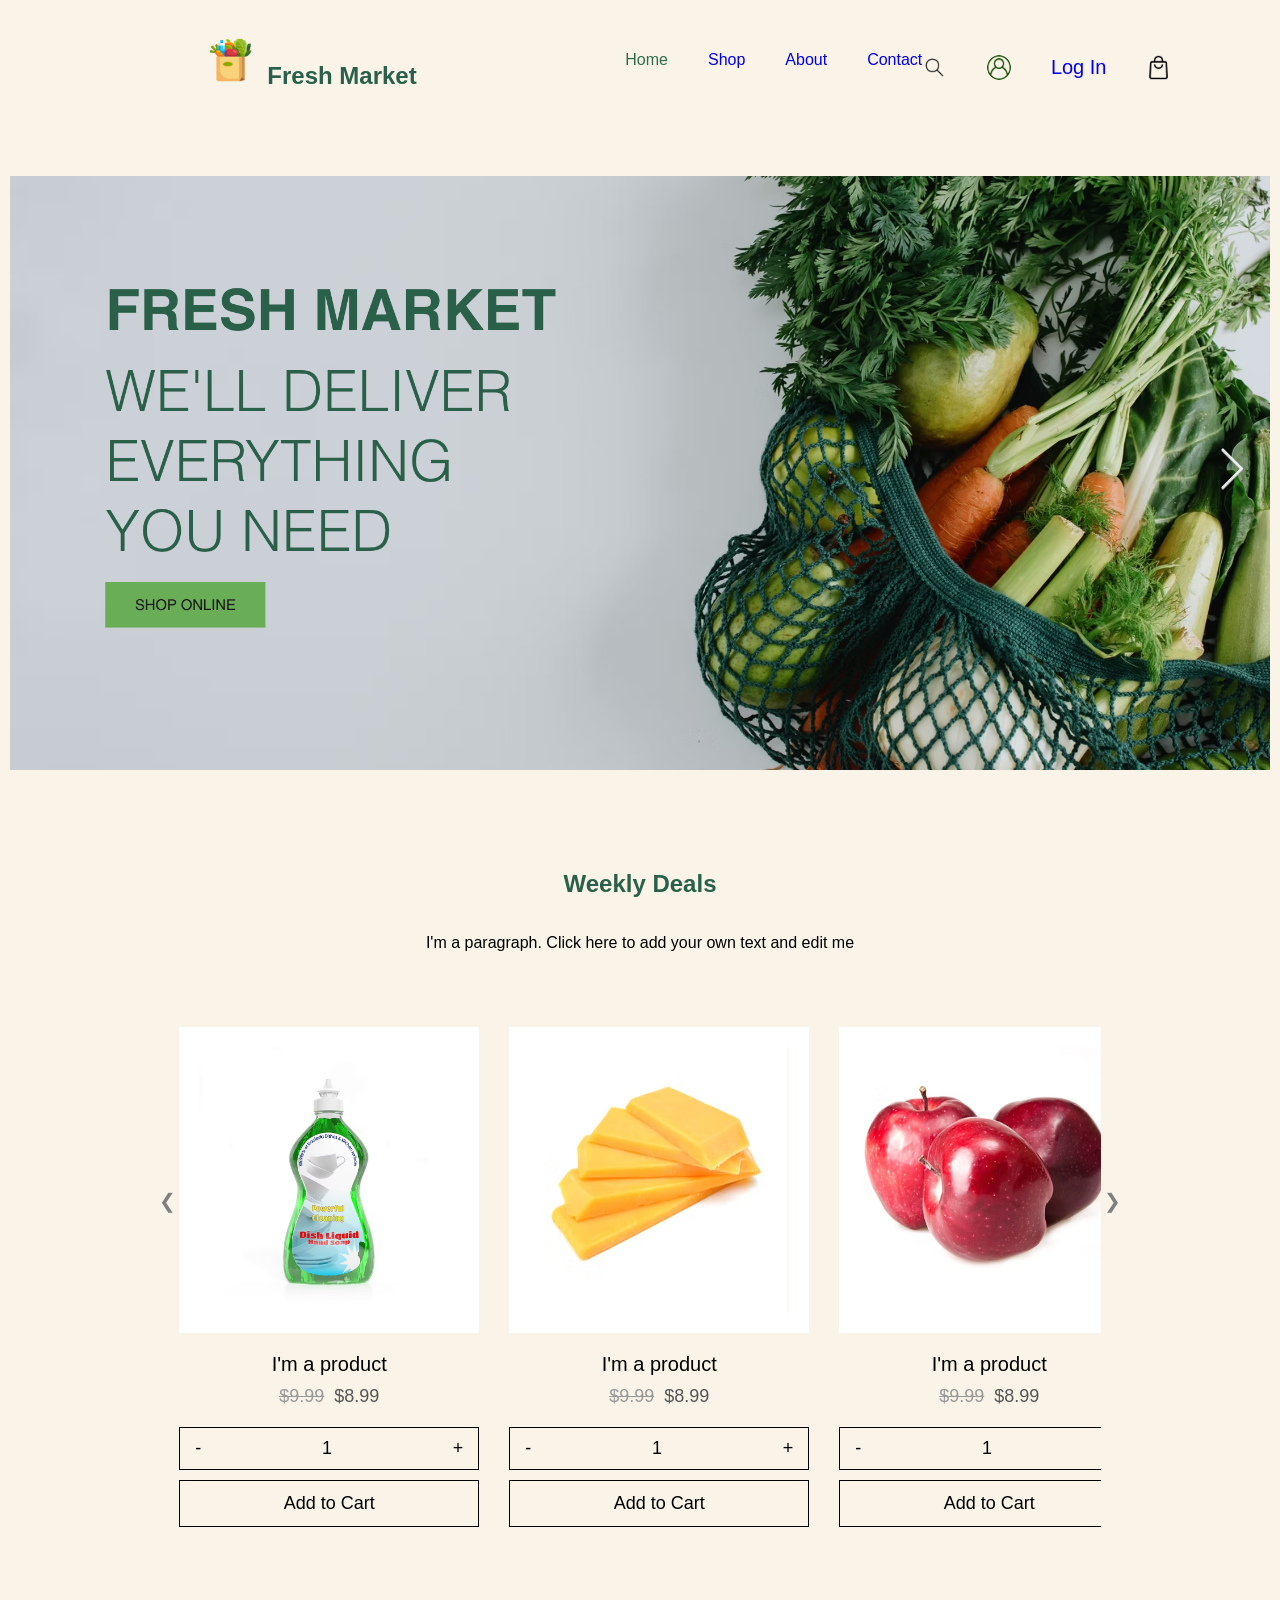
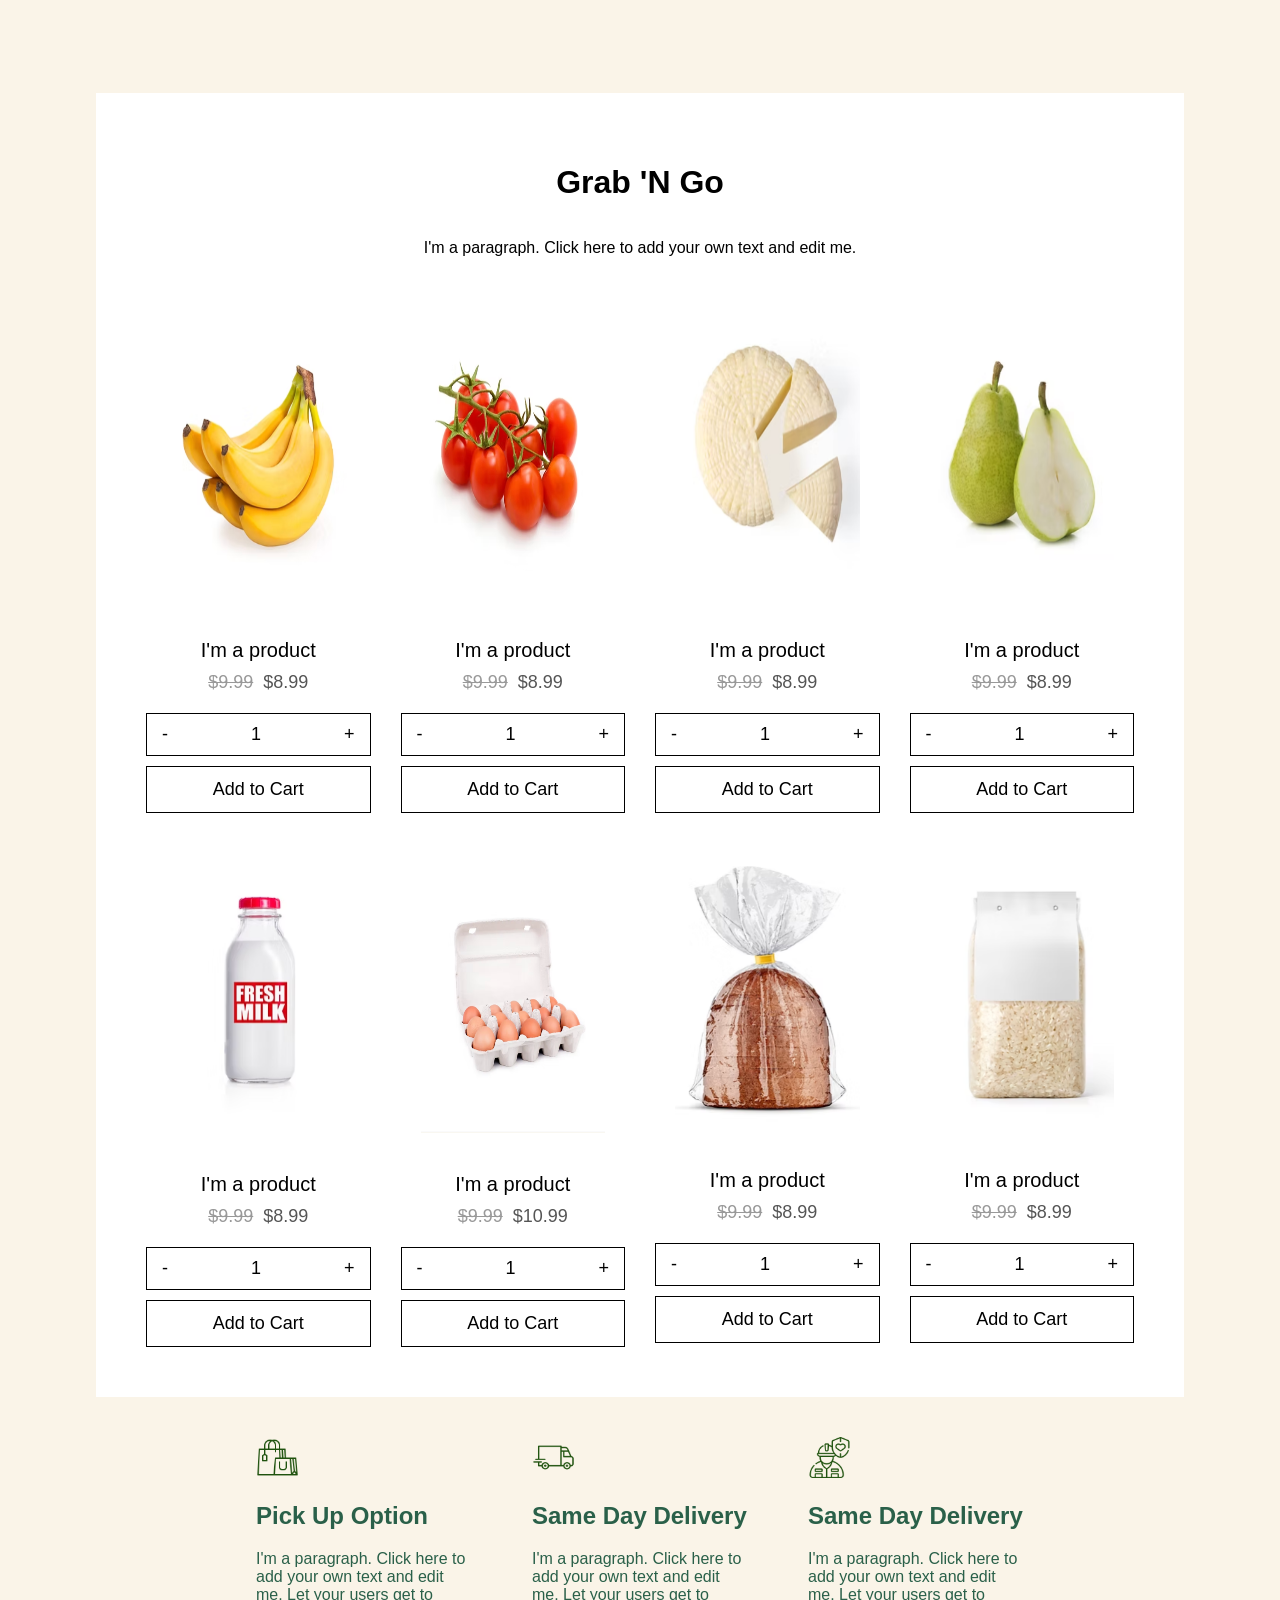
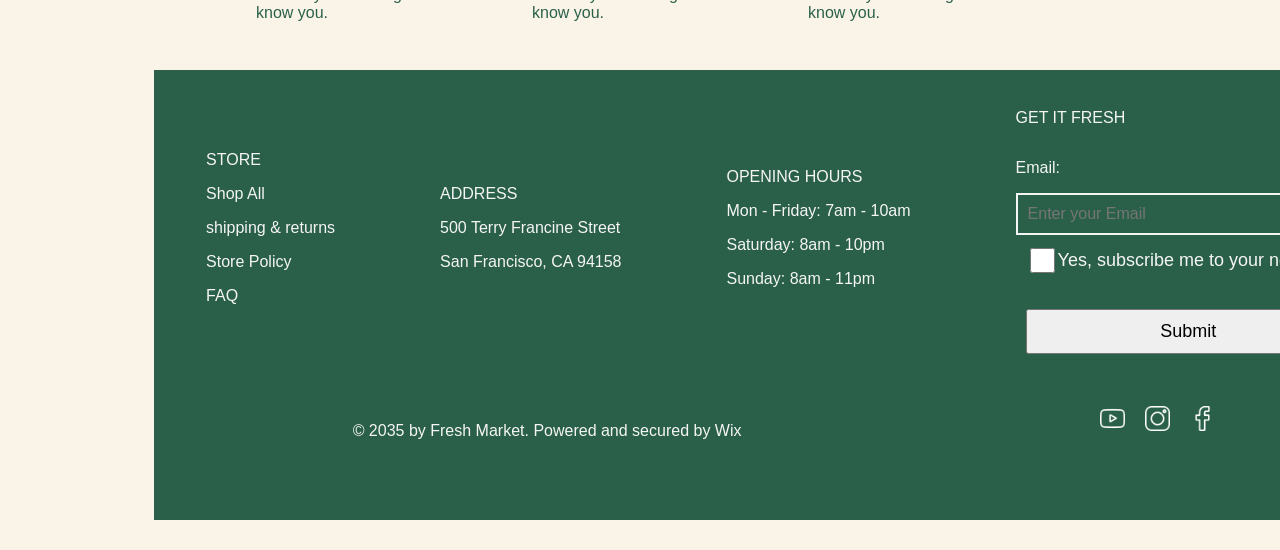
<file: index.html>
<!DOCTYPE html>
<html lang="en">

<head>
    <meta charset="UTF-8">
    <meta name="viewport" content="width=device-width, initial-scale=1.0">
    <title>Document</title>
    <link rel="stylesheet" href="style.css">


</head>


<body>

    <div id="navbar">

        <div id="navbar1">
            <img id="bag" src="./assets/shopping-bag.png" />
            <h2>Fresh Market</h2>
        </div>

        <div id="navbar2">
            <a href="../index.html" class="active" style="text-decoration: none;">Home</a>
            <a href="shop.html" style="text-decoration: none;">Shop</a>
            <a href="about.html" style="text-decoration: none;">About</a>
            <a href="contact.html" style="text-decoration: none;">Contact</a>
        </div>


        <div id="navbar3">
            <img id='search' src="./assets/search.png" />
            <img id="user" src="./assets/user-interface.png" />
            <a href="logIn.html" style="text-decoration: none;">Log In</a>
            <img id='shopping' src="./assets/bag.png" />

        </div>

    </div>


    <div id="main-content">

        <div class="carousel-container">
            <div id="banner">
                <img class="banner-image" src="./assets/Screenshot 2026-02-19 at 1.27.20 PM.png" />
                <img class="banner-image" src="./assets/Screenshot 2026-03-09 at 6.40.42 PM.png" />
                <img class="banner-image" src="./assets/Screenshot 2026-03-09 at 6.41.23 PM.png" />
            </div>
        </div>

        <div id="text">
            <h2>Weekly Deals</h2>
            <p>I'm a paragraph. Click here to add your own text and edit me</p>
        </div>
        <div class="product-carousel-wrapper">
            <button class="nav-btn prev-btn" id="prod-prev"> &#10094; </button>
            <div id="carousel-container2">
                <div id="product">
                    <img class="product-image" src="./assets/Screenshot 2026-02-19 at 3.16.21 PM.png" alt="Product" />


                    <div class="productDetails">
                        <p class="title">I'm a product</p>
                        <p class="price"><del>$9.99</del> $8.99</p>

                        <div class="quantity-box">
                            <span class="minus">-</span>
                            <span class="count">1</span>
                            <span class="plus">+</span>
                        </div>

                        <button class="add-btn">Add to Cart</button>
                    </div>
                </div>

                <div id="product">
                    <img class="product-image" src="./assets/Screenshot 2026-03-09 at 3.38.36 PM.png" alt="Product" />

                    <div class="productDetails">
                        <p class="title">I'm a product</p>
                        <p class="price"><del>$9.99</del> $8.99</p>

                        <div class="quantity-box">
                            <span class="minus">-</span>
                            <span class="count">1</span>
                            <span class="plus">+</span>
                        </div>

                        <button class="add-btn">Add to Cart</button>
                    </div>
                </div>

                <div id="product">
                    <img class="product-image" src="./assets/Screenshot 2026-03-09 at 3.38.52 PM.png" alt="Product" />

                    <div class="productDetails">
                        <p class="title">I'm a product</p>
                        <p class="price"><del>$9.99</del> $8.99</p>

                        <div class="quantity-box">
                            <span class="minus">-</span>
                            <span class="count">1</span>
                            <span class="plus">+</span>
                        </div>

                        <button class="add-btn">Add to Cart</button>
                    </div>
                </div>

                <div id="product">
                    <img class="product-image" src="./assets/Screenshot 2026-03-09 at 3.39.09 PM.png" alt="Product" />

                    <div class="productDetails">
                        <p class="title">I'm a product</p>
                        <p class="price"><del>$9.99</del> $8.99</p>

                        <div class="quantity-box">
                            <span class="minus">-</span>
                            <span class="count">1</span>
                            <span class="plus">+</span>
                        </div>

                        <button class="add-btn">Add to Cart</button>
                    </div>
                </div>

                <div id="product">
                    <img class="product-image" src="./assets/Screenshot 2026-03-09 at 3.39.09 PM.png" alt="Product" />

                    <div class="productDetails">
                        <p class="title">I'm a product</p>
                        <p class="price"><del>$9.99</del> $8.99</p>

                        <div class="quantity-box">
                            <span class="minus">-</span>
                            <span class="count">1</span>
                            <span class="plus">+</span>
                        </div>

                        <button class="add-btn">Add to Cart</button>
                    </div>
                </div>

                <div id="product">
                    <img class="product-image" src="./assets/Screenshot 2026-03-09 at 3.39.09 PM.png" alt="Product" />

                    <div class="productDetails">
                        <p class="title">I'm a product</p>
                        <p class="price"><del>$9.99</del> $8.99</p>

                        <div class="quantity-box">
                            <span class="minus">-</span>
                            <span class="count">1</span>
                            <span class="plus">+</span>
                        </div>

                        <button class="add-btn">Add to Cart</button>
                    </div>
                </div>

                <div id="product">
                    <img class="product-image" src="./assets/Screenshot 2026-03-09 at 3.39.09 PM.png" alt="Product" />

                    <div class="productDetails">
                        <p class="title">I'm a product</p>
                        <p class="price"><del>$9.99</del> $8.99</p>

                        <div class="quantity-box">
                            <span class="minus">-</span>
                            <span class="count">1</span>
                            <span class="plus">+</span>
                        </div>

                        <button class="add-btn">Add to Cart</button>
                    </div>
                </div>

                <div id="product">
                    <img class="product-image" src="./assets/Screenshot 2026-03-09 at 3.39.09 PM.png" alt="Product" />

                    <div class="productDetails">
                        <p class="title">I'm a product</p>
                        <p class="price"><del>$9.99</del> $8.99</p>

                        <div class="quantity-box">
                            <span class="minus">-</span>
                            <span class="count">1</span>
                            <span class="plus">+</span>
                        </div>

                        <button class="add-btn">Add to Cart</button>
                    </div>
                </div>

                <div id="product">
                    <img class="product-image" src="./assets/Screenshot 2026-03-09 at 3.39.09 PM.png" alt="Product" />

                    <div class="productDetails">
                        <p class="title">I'm a product</p>
                        <p class="price"><del>$9.99</del> $8.99</p>

                        <div class="quantity-box">
                            <span class="minus">-</span>
                            <span class="count">1</span>
                            <span class="plus">+</span>
                        </div>

                        <button class="add-btn">Add to Cart</button>
                    </div>
                </div>

                <div id="product">
                    <img class="product-image" src="./assets/Screenshot 2026-03-09 at 3.39.09 PM.png" alt="Product" />

                    <div class="productDetails">
                        <p class="title">I'm a product</p>
                        <p class="price"><del>$9.99</del> $8.99</p>

                        <div class="quantity-box">
                            <span class="minus">-</span>
                            <span class="count">1</span>
                            <span class="plus">+</span>
                        </div>

                        <button class="add-btn">Add to Cart</button>
                    </div>
                </div>

                <div id="product">
                    <img class="product-image" src="./assets/Screenshot 2026-03-09 at 3.39.09 PM.png" alt="Product" />

                    <div class="productDetails">
                        <p class="title">I'm a product</p>
                        <p class="price"><del>$9.99</del> $8.99</p>

                        <div class="quantity-box">
                            <span class="minus">-</span>
                            <span class="count">1</span>
                            <span class="plus">+</span>
                        </div>

                        <button class="add-btn">Add to Cart</button>
                    </div>
                </div>



            </div>
            <button class="nav-btn next-btn" id="prod-next"> &#10095; </button>
        </div>


        <div id="section">
            <hr class="section-divider">

        </div>

        <div class="shop-section">

            <div class="Grab">
                <h1 class="go">Grab 'N Go</h1>
                <p>I'm a paragraph. Click here to add your own text and edit me.</p>
            </div>

            <div id="grab-container">
                <div class="product">
                    <img class="product-image" src="./assets/Screenshot 2026-03-09 at 3.56.58 PM.png" alt="Product" />
                    <div class="productDetails">
                        <p class="title">I'm a product</p>
                        <p class="price"><del>$9.99</del> $8.99</p>
                        <div class="quantity-box">
                            <span class="minus">-</span>
                            <span class="count">1</span>
                            <span class="plus">+</span>
                        </div>
                        <button class="add-btn">Add to Cart</button>
                    </div>
                </div>

                <div class="product">
                    <img class="product-image" src="./assets/Screenshot 2026-03-09 at 3.39.09 PM.png" alt="Product" />
                    <div class="productDetails">
                        <p class="title">I'm a product</p>
                        <p class="price"><del>$9.99</del> $8.99</p>
                        <div class="quantity-box">
                            <span class="minus">-</span>
                            <span class="count">1</span>
                            <span class="plus">+</span>
                        </div>
                        <button class="add-btn">Add to Cart</button>
                    </div>
                </div>

                <div class="product">
                    <img class="product-image" src="./assets/Screenshot 2026-03-09 at 3.56.23 PM.png" alt="Product" />
                    <div class="productDetails">
                        <p class="title">I'm a product</p>
                        <p class="price"><del>$9.99</del> $8.99</p>
                        <div class="quantity-box">
                            <span class="minus">-</span>
                            <span class="count">1</span>
                            <span class="plus">+</span>
                        </div>
                        <button class="add-btn">Add to Cart</button>
                    </div>
                </div>

                <div class="product">
                    <img class="product-image" src="./assets/Screenshot 2026-03-09 at 3.56.34 PM.png" alt="Product" />
                    <div class="productDetails">
                        <p class="title">I'm a product</p>
                        <p class="price"><del>$9.99</del> $8.99</p>
                        <div class="quantity-box">
                            <span class="minus">-</span>
                            <span class="count">1</span>
                            <span class="plus">+</span>
                        </div>
                        <button class="add-btn">Add to Cart</button>
                    </div>
                </div>

                <div class="product">
                    <img class="product-image" src="./assets/Screenshot 2026-03-09 at 3.56.48 PM.png" alt="Product" />
                    <div class="productDetails">
                        <p class="title">I'm a product</p>
                        <p class="price"><del>$9.99</del> $8.99</p>
                        <div class="quantity-box">
                            <span class="minus">-</span>
                            <span class="count">1</span>
                            <span class="plus">+</span>
                        </div>
                        <button class="add-btn">Add to Cart</button>
                    </div>
                </div>

                <div class="product">
                    <img class="product-image-egg" src="./assets/Screenshot 2026-03-10 at 12.54.41 PM.png"
                        alt="Product" />
                    <div class="productDetails">
                        <p class="title">I'm a product</p>
                        <p class="price"><del>$9.99</del> $10.99</p>
                        <div class="quantity-box">
                            <span class="minus">-</span>
                            <span class="count">1</span>
                            <span class="plus">+</span>
                        </div>
                        <button class="add-btn">Add to Cart</button>
                    </div>
                </div>

                <div class="product">
                    <img class="product-image" src="./assets/Screenshot 2026-03-09 at 4.15.50 PM.png" alt="Product" />
                    <div class="productDetails">
                        <p class="title">I'm a product</p>
                        <p class="price"><del>$9.99</del> $8.99</p>
                        <div class="quantity-box">
                            <span class="minus">-</span>
                            <span class="count">1</span>
                            <span class="plus">+</span>
                        </div>
                        <button class="add-btn">Add to Cart</button>
                    </div>
                </div>

                <div class="product">
                    <img class="product-image" src="./assets/Screenshot 2026-03-09 at 4.18.56 PM.png" alt="Product" />
                    <div class="productDetails">
                        <p class="title">I'm a product</p>
                        <p class="price"><del>$9.99</del> $8.99</p>
                        <div class="quantity-box">
                            <span class="minus">-</span>
                            <span class="count">1</span>
                            <span class="plus">+</span>
                        </div>
                        <button class="add-btn">Add to Cart</button>
                    </div>
                </div>





            </div>
        </div>


        <div class="footer1">
            <div>
                <img id='shopping-bag' src="./assets/online-shopping.png" />
                <h2>Pick Up Option</h2>
                <p class="paragraph">I'm a paragraph. Click here to add your own text and edit me. Let your users get to
                    know you.</p>

            </div>



            <div>
                <img id='truck-delivery' src="./assets/truck-delivery.png" />
                <h2>Same Day Delivery</h2>
                <p class="paragraph">I'm a paragraph. Click here to add your own text and edit me. Let your users get to
                    know you.</p>
            </div>

            <div>
                <img id='health-insurance' src="./assets/health-insurance.png" />
                <h2>Same Day Delivery</h2>
                <p class="paragraph">I'm a paragraph. Click here to add your own text and edit me. Let your users get to
                    know you.</p>

            </div>



        </div>

    </div>


    </div>
    <footer>
        <div class="footer-container">
            <div class="footer">
                <div class="footer-store">
                    <p>STORE</p>
                    <p>Shop All</p>
                    <p>shipping & returns</p>
                    <p>Store Policy</p>
                    <p>FAQ</p>
                </div>
                <div class="footer-address">
                    <p>ADDRESS</p>
                    <p>500 Terry Francine Street</p>
                    <p>San Francisco, CA 94158</p>
                </div>
                <div class="footer-opening-hours">
                    <p>OPENING HOURS</p>
                    <P>Mon - Friday: 7am - 10am</P>
                    <p>Saturday: 8am - 10pm</p>
                    <p>Sunday: 8am - 11pm</p>
                </div>

                <div class="footer-getfresh">
                    <p>GET IT FRESH</p>
                    <p>Email:</p>
                    <input class="input1" type="email" name="email" placeholder="Enter your Email">
                    <form>
                        <div class="checkbox">
                            <input type="checkbox" id="subscribe" name="subscribe" value="yes">
                            <label for="subscribe">Yes, subscribe me to your newsletter</label>
                        </div>
                        <br>
                        <button class="submit" type="submit">Submit</button>
                    </form>
                </div>





            </div>

            <div class="end">
                <p>© 2035 by Fresh Market. Powered and secured by Wix</p>
                   <div class="icon">
                    <img class="logo" src="./assets/youtube.png"/>
                    <img class="logo" src="./assets/instagram.png"/>
                    <img class="logo" src="./assets/facebook.png"/>
                    </div>
                
            </div>

        </div>
    </footer>




    </div>

    <script>
        const banner = document.getElementById('banner');


        setInterval(() => {
            banner.style.transition = 'transform 0.5s ease-in-out';
            banner.style.transform = 'translateX(-100%)';
            setTimeout(() => {
                banner.style.transition = 'none';
                banner.appendChild(banner.firstElementChild);
                banner.style.transform = 'translateX(0)';
            }, 500);

        }, 3000);

        const productCarousel = document.getElementById('carousel-container2');
        const btnPrev = document.getElementById('prod-prev');
        const btnNext = document.getElementById('prod-next');


        btnNext.addEventListener('click', () => {

            const productCard = productCarousel.querySelector('#product');


            const itemWidth = productCard.offsetWidth + 30;


            productCarousel.scrollBy({ left: itemWidth * 1, behavior: 'smooth' });
        });


        btnPrev.addEventListener('click', () => {
            const productCard = productCarousel.querySelector('#product');
            const itemWidth = productCard.offsetWidth + 30;


            productCarousel.scrollBy({ left: -(itemWidth * 1), behavior: 'smooth' });
        });
    </script>


</body>

</html>
</file>
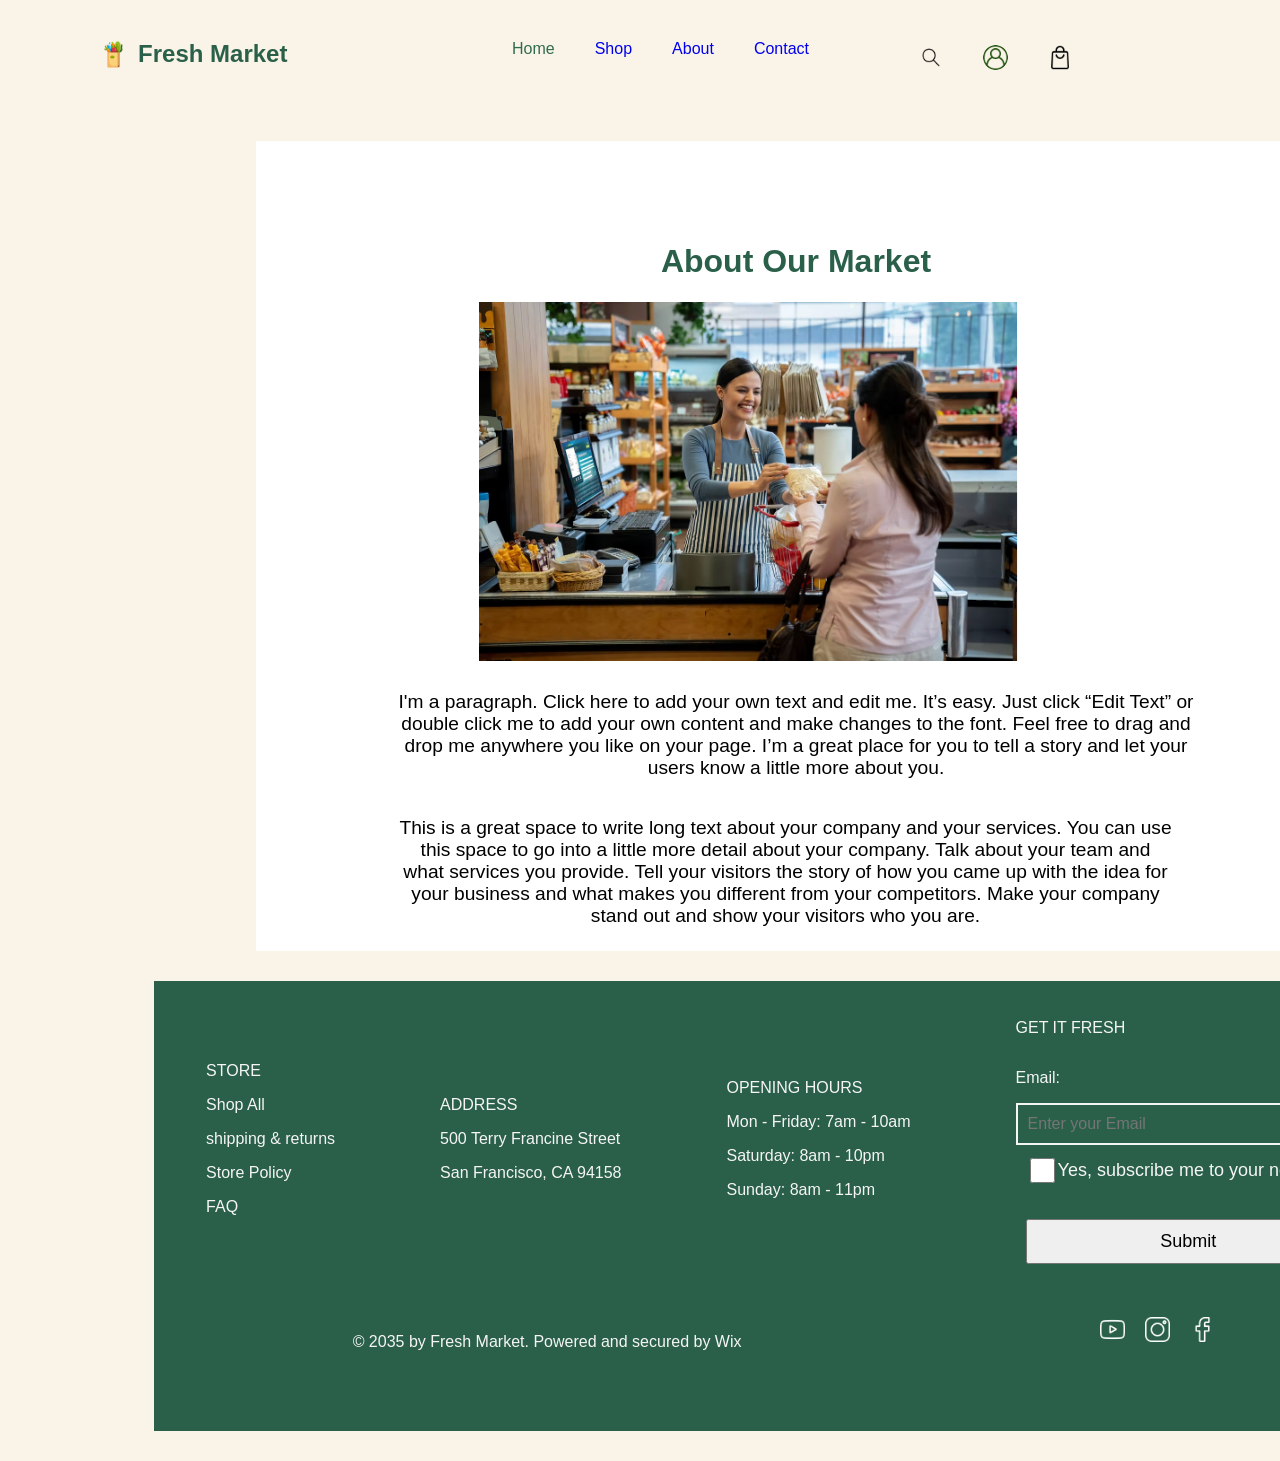
<file: about.html>
<!DOCTYPE html>
<html lang="en">

<head>
    <meta charset="UTF-8">
    <meta name="viewport" content="width=device-width, initial-scale=1.0">
    <title>Document</title>
    <link rel="stylesheet" href="about.css">
</head>

<body>
    <div id="navbar">

        <div id="navbar1">
            <img id="bag" src="./assets/shopping-bag.png" />
            <h2>Fresh Market</h2>
        </div>

        <div id="navbar2">
            <a href="../index.html" class="active" style="text-decoration: none;">Home</a>
            <a href="shop.html" style="text-decoration: none;">Shop</a>
            <a href="about.html" style="text-decoration: none;">About</a>
            <a href="contact.html" style="text-decoration: none;">Contact</a>
        </div>


        <div id="navbar3">
            <img id='search' src="./assets/search.png" />
            <img id="user" src="./assets/user-interface.png" />
            <img id='shopping' src="./assets/bag.png" />

        </div>

    </div>

    <div class="main-content">
        <div class="main-content-2">
            <h1>About Our Market</h1>
            <img class="image" src="./about/Screenshot 2026-03-22 at 3.49.05 PM.png" />
            <p class="paragraph1">I'm a paragraph. Click here to add your own text and edit me. It’s easy. Just click
                “Edit Text” or <br> double click me to add your own content and make changes to the font. Feel free to
                drag and <br>drop me anywhere you like on your page. I’m a great place for you to tell a story and let
                your<br> users know a little more about you.</p>
            <p class="paragraph2">​

                This is a great space to write long text about your company and your services. You can use this space to
                go into a little more detail about your company. Talk about your team and what services you provide.
                Tell your visitors the story of how you came up with the idea for your business and what makes you
                different from your competitors. Make your company stand out and show your visitors who you are.</p>

        </div>

    </div>
</body>
<footer>
    <div class="footer-container">
        <div class="footer">
            <div class="footer-store">
                <p>STORE</p>
                <p>Shop All</p>
                <p>shipping & returns</p>
                <p>Store Policy</p>
                <p>FAQ</p>
            </div>
            <div class="footer-address">
                <p>ADDRESS</p>
                <p>500 Terry Francine Street</p>
                <p>San Francisco, CA 94158</p>
            </div>
            <div class="footer-opening-hours">
                <p>OPENING HOURS</p>
                <P>Mon - Friday: 7am - 10am</P>
                <p>Saturday: 8am - 10pm</p>
                <p>Sunday: 8am - 11pm</p>
            </div>

            <div class="footer-getfresh">
                <p>GET IT FRESH</p>
                <p>Email:</p>
                <input class="input1" type="email" name="email" placeholder="Enter your Email">
                <form>
                    <div class="checkbox">
                        <input type="checkbox" id="subscribe" name="subscribe" value="yes">
                        <label for="subscribe">Yes, subscribe me to your newsletter</label>
                    </div>
                    <br>
                    <button class="submit" type="submit">Submit</button>
                </form>
            </div>





        </div>

        <div class="end">
            <p>© 2035 by Fresh Market. Powered and secured by Wix</p>
            <div class="icon">
                <img class="logo" src="./assets/youtube.png" />
                <img class="logo" src="./assets/instagram.png" />
                <img class="logo" src="./assets/facebook.png" />
            </div>

        </div>

    </div>
</footer>

</html>
</file>
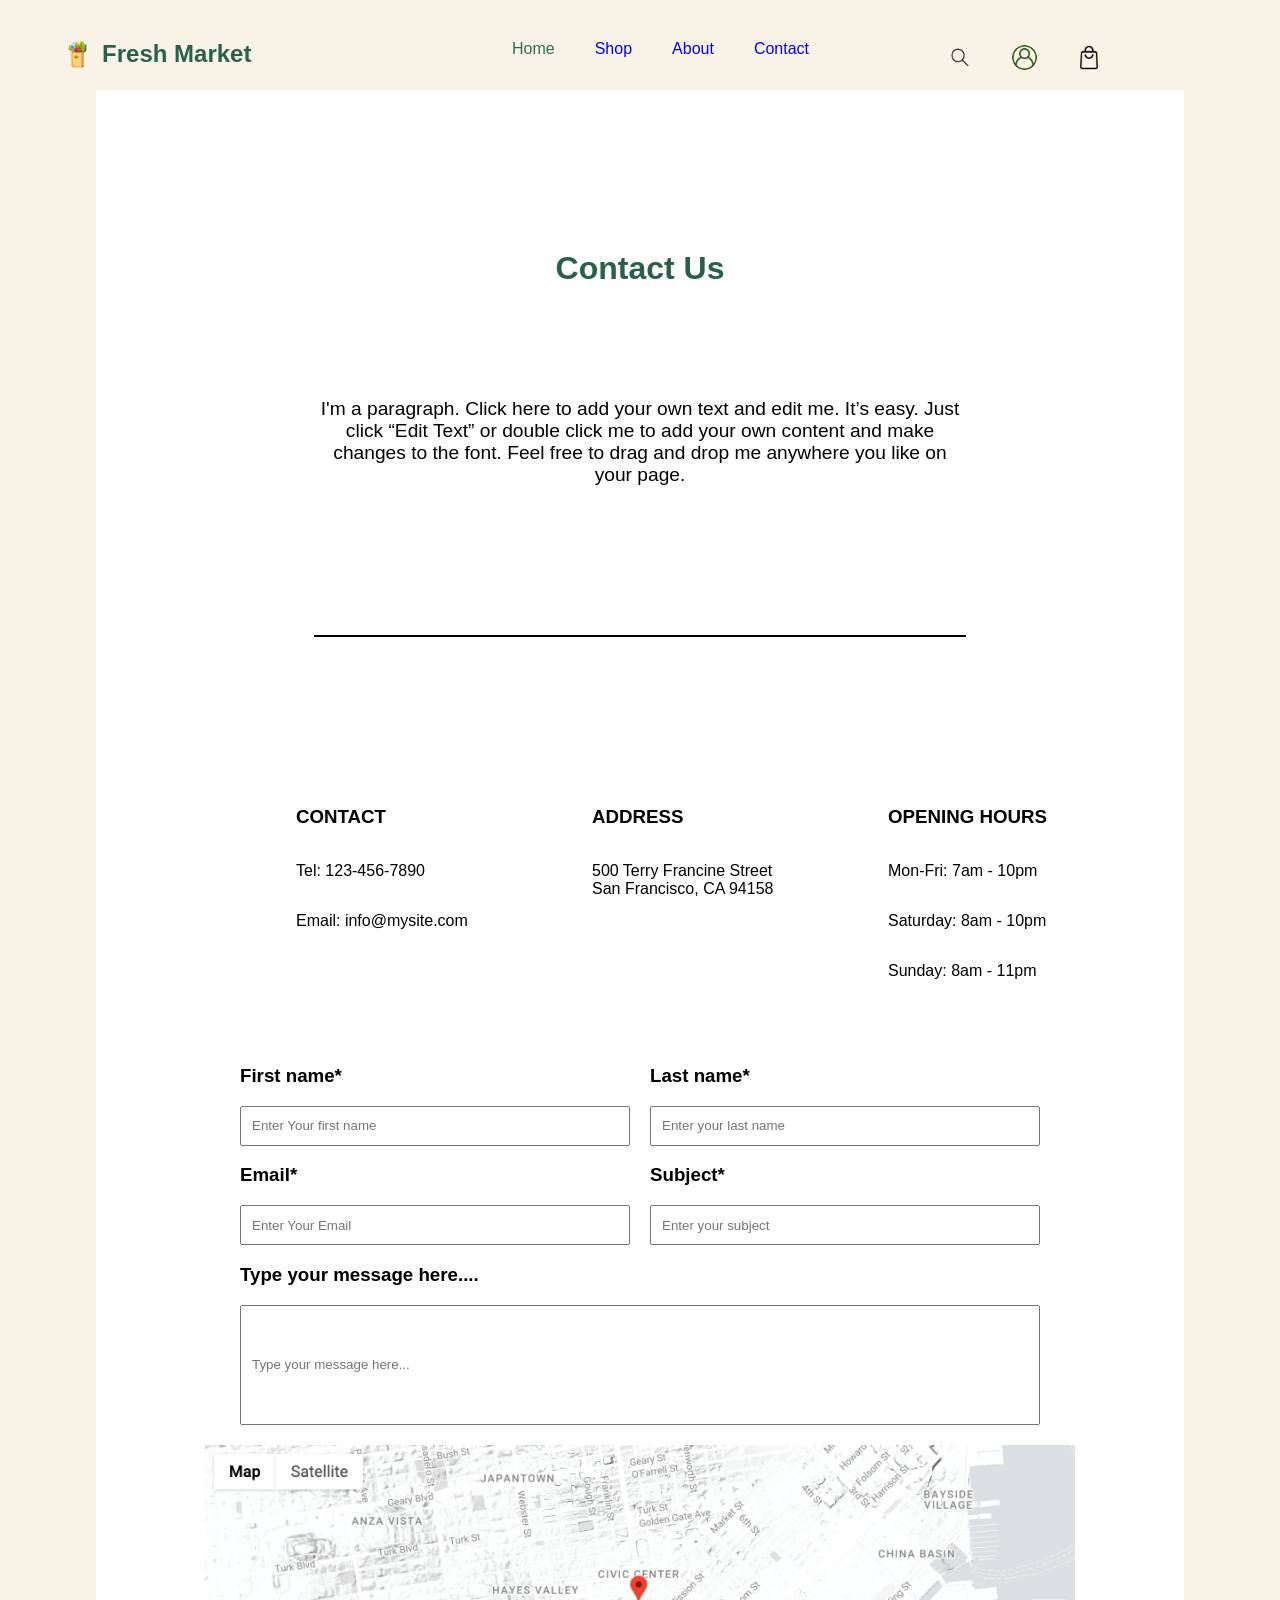
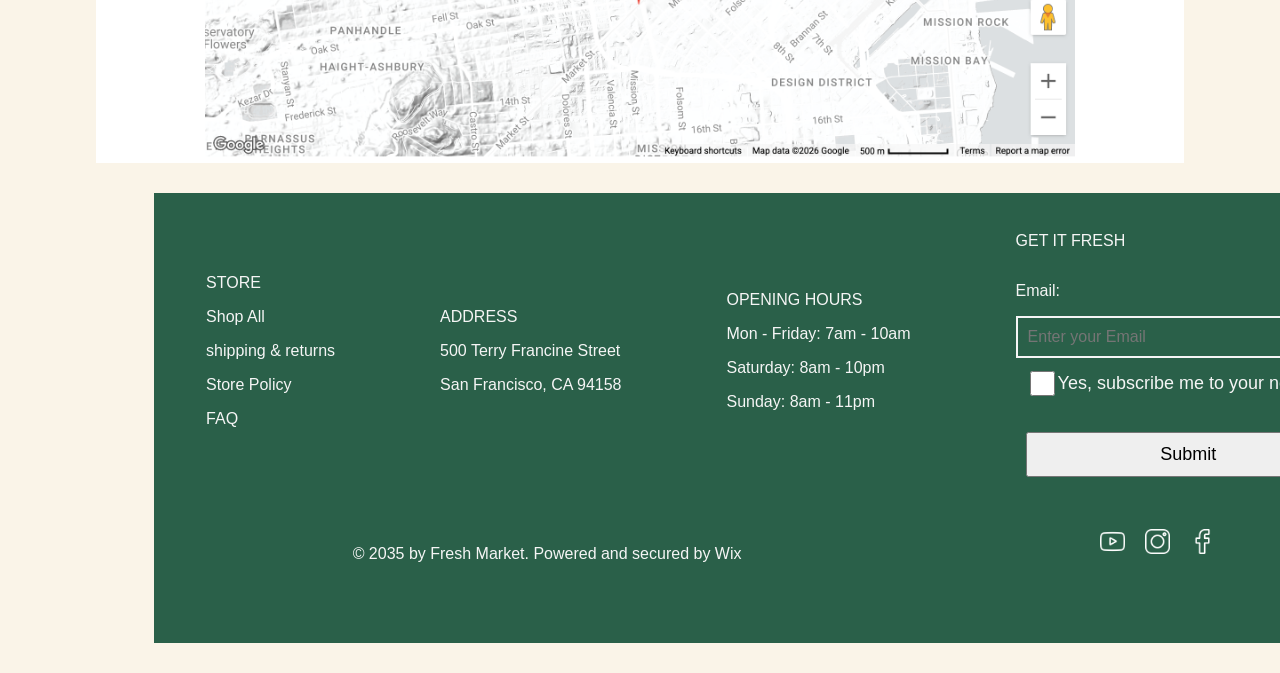
<file: contact.html>
<!DOCTYPE html>
<html lang="en">

<head>
    <meta charset="UTF-8">
    <meta name="viewport" content="width=device-width, initial-scale=1.0">
    <title>Document</title>
    <link rel="stylesheet" href="contact.css">
</head>

<body>
    <div id="navbar">

        <div id="navbar1">
            <img id="bag" src="./assets/shopping-bag.png" />
            <h2>Fresh Market</h2>
        </div>

        <div id="navbar2">
            <a href="../index.html" class="active" style="text-decoration: none;">Home</a>
            <a href="shop.html" style="text-decoration: none;">Shop</a>
            <a href="about.html" style="text-decoration: none;">About</a>
            <a href="contact.html" style="text-decoration: none;">Contact</a>
        </div>


        <div id="navbar3">
            <img id='search' src="./assets/search.png" />
            <img id="user" src="./assets/user-interface.png" />
            <img id='shopping' src="./assets/bag.png" />

        </div>





    </div>

    <div id="main-content">
        <div class="main-content2">
            <h1>Contact Us</h1>
            <div class="paragraph">
                <p>I'm a paragraph. Click here to add your own text and edit me. It’s easy. Just click “Edit Text” or
                    double click me to add your own content and make changes to the font. Feel free to drag and drop me
                    anywhere you like on your page.</p>
            </div>
            <div class="underline">
            </div>

        </div>

        <div class="details">
            <div class="contact">
                <h3>CONTACT</h3>
                <p>Tel: 123-456-7890</p>
                <p>Email: info@mysite.com</p>
            </div>
            <div class="address">
                <h3>ADDRESS</h3>
                <p>500 Terry Francine Street<br>San Francisco, CA 94158</p>
            </div>
            <div class="opening-hours">
                <h3>OPENING HOURS</h3>
                <p>Mon-Fri: 7am - 10pm</p>
                <p>Saturday: 8am - 10pm</p>
                <p>Sunday: 8am - 11pm</p>

            </div>


        </div>

        <div class="contact-container">
            <div class="name">
                <div class="first-name-box">
                    <h3>First name*</h3>
                    <input class="first-name" type="name" name="name" placeholder="Enter Your first name" />
                </div>
                <div class="last-name-box">
                    <h3>Last name*</h3>
                    <input class="last-name" type="name" name="name" placeholder="Enter your last name" />

                </div>
            </div>
            <div class="email">
                <div class="email-box">
                    <h3>Email*</h3>
                    <input class="email1" type="email" name="name" placeholder="Enter Your Email"/>
                </div>
                <div class="subject">
                    <h3>Subject*</h3>
                    <input class="subject1" type="subject" name="name" placeholder="Enter your subject"/>

                </div>


            </div>
            <div class="message">
                <h3>Type your message here....</h3>
                <input class="type" type="input" name="name" placeholder="Type your message here..."/>

            </div>


        </div>

        <div class="map">
            <img class="image" src="./contact/Screenshot 2026-03-23 at 6.56.27 PM.png"/>

        </div>



    </div>

</body>

<footer>
    <div class="footer-container">
        <div class="footer">
            <div class="footer-store">
                <p>STORE</p>
                <p>Shop All</p>
                <p>shipping & returns</p>
                <p>Store Policy</p>
                <p>FAQ</p>
            </div>
            <div class="footer-address">
                <p>ADDRESS</p>
                <p>500 Terry Francine Street</p>
                <p>San Francisco, CA 94158</p>
            </div>
            <div class="footer-opening-hours">
                <p>OPENING HOURS</p>
                <P>Mon - Friday: 7am - 10am</P>
                <p>Saturday: 8am - 10pm</p>
                <p>Sunday: 8am - 11pm</p>
            </div>

            <div class="footer-getfresh">
                <p>GET IT FRESH</p>
                <p>Email:</p>
                <input class="input1" type="email" name="email" placeholder="Enter your Email">
                <form>
                    <div class="checkbox">
                        <input type="checkbox" id="subscribe" name="subscribe" value="yes">
                        <label for="subscribe">Yes, subscribe me to your newsletter</label>
                    </div>
                    <br>
                    <button class="submit" type="submit">Submit</button>
                </form>
            </div>





        </div>

        <div class="end">
            <p>© 2035 by Fresh Market. Powered and secured by Wix</p>
            <div class="icon">
                <img class="logo" src="./assets/youtube.png" />
                <img class="logo" src="./assets/instagram.png" />
                <img class="logo" src="./assets/facebook.png" />
            </div>

        </div>

    </div>
</footer>

</html>
</file>
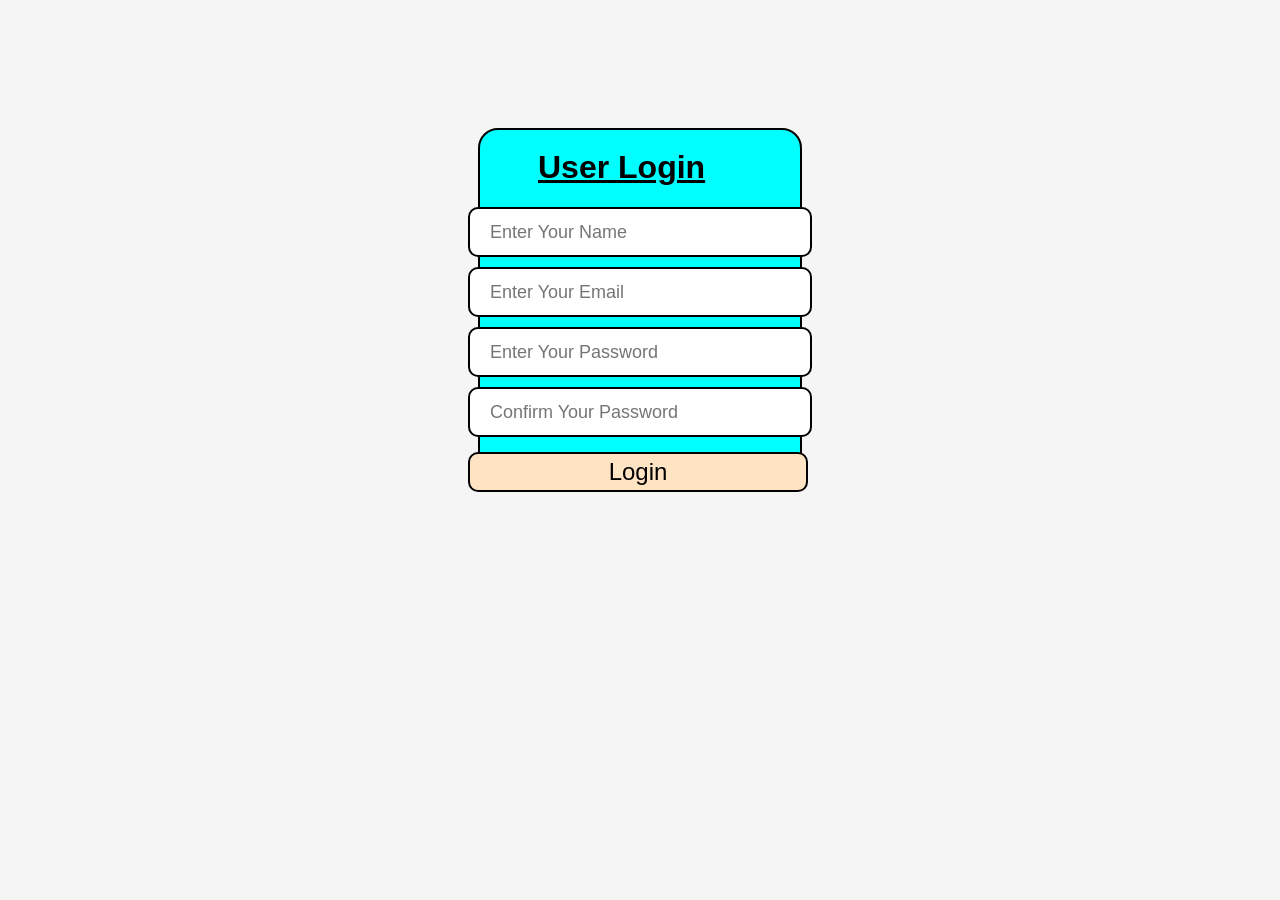
<file: logIn.html>
<!DOCTYPE html>
<html lang="en">
<head>
    <meta charset="UTF-8">
    <meta name="viewport" content="width=device-width, initial-scale=1.0">
    <title>Document</title>
     <link rel="stylesheet" href="login.css">
</head>
<body>
    <div class="main-content">
        <div class="login-section">
              <h1> User Login</h1>
              <form class="login-form">
                <input class="email" type="Name" name="name" placeholder="Enter Your Name"/>
                <input class="email" type="email" name="email" placeholder="Enter Your Email"/>
                <input class="email" type="password" name="password" placeholder="Enter Your Password"/>
                <input class="email" type="confirmPassword" name="confirmPassword" placeholder="Confirm Your Password"/>
              </form>
             <a href="index.html" style="text-decoration: none;"><button class="login-button">Login</button> </a>
        
        </div>
        

    </div>
</body>
</html>
</file>
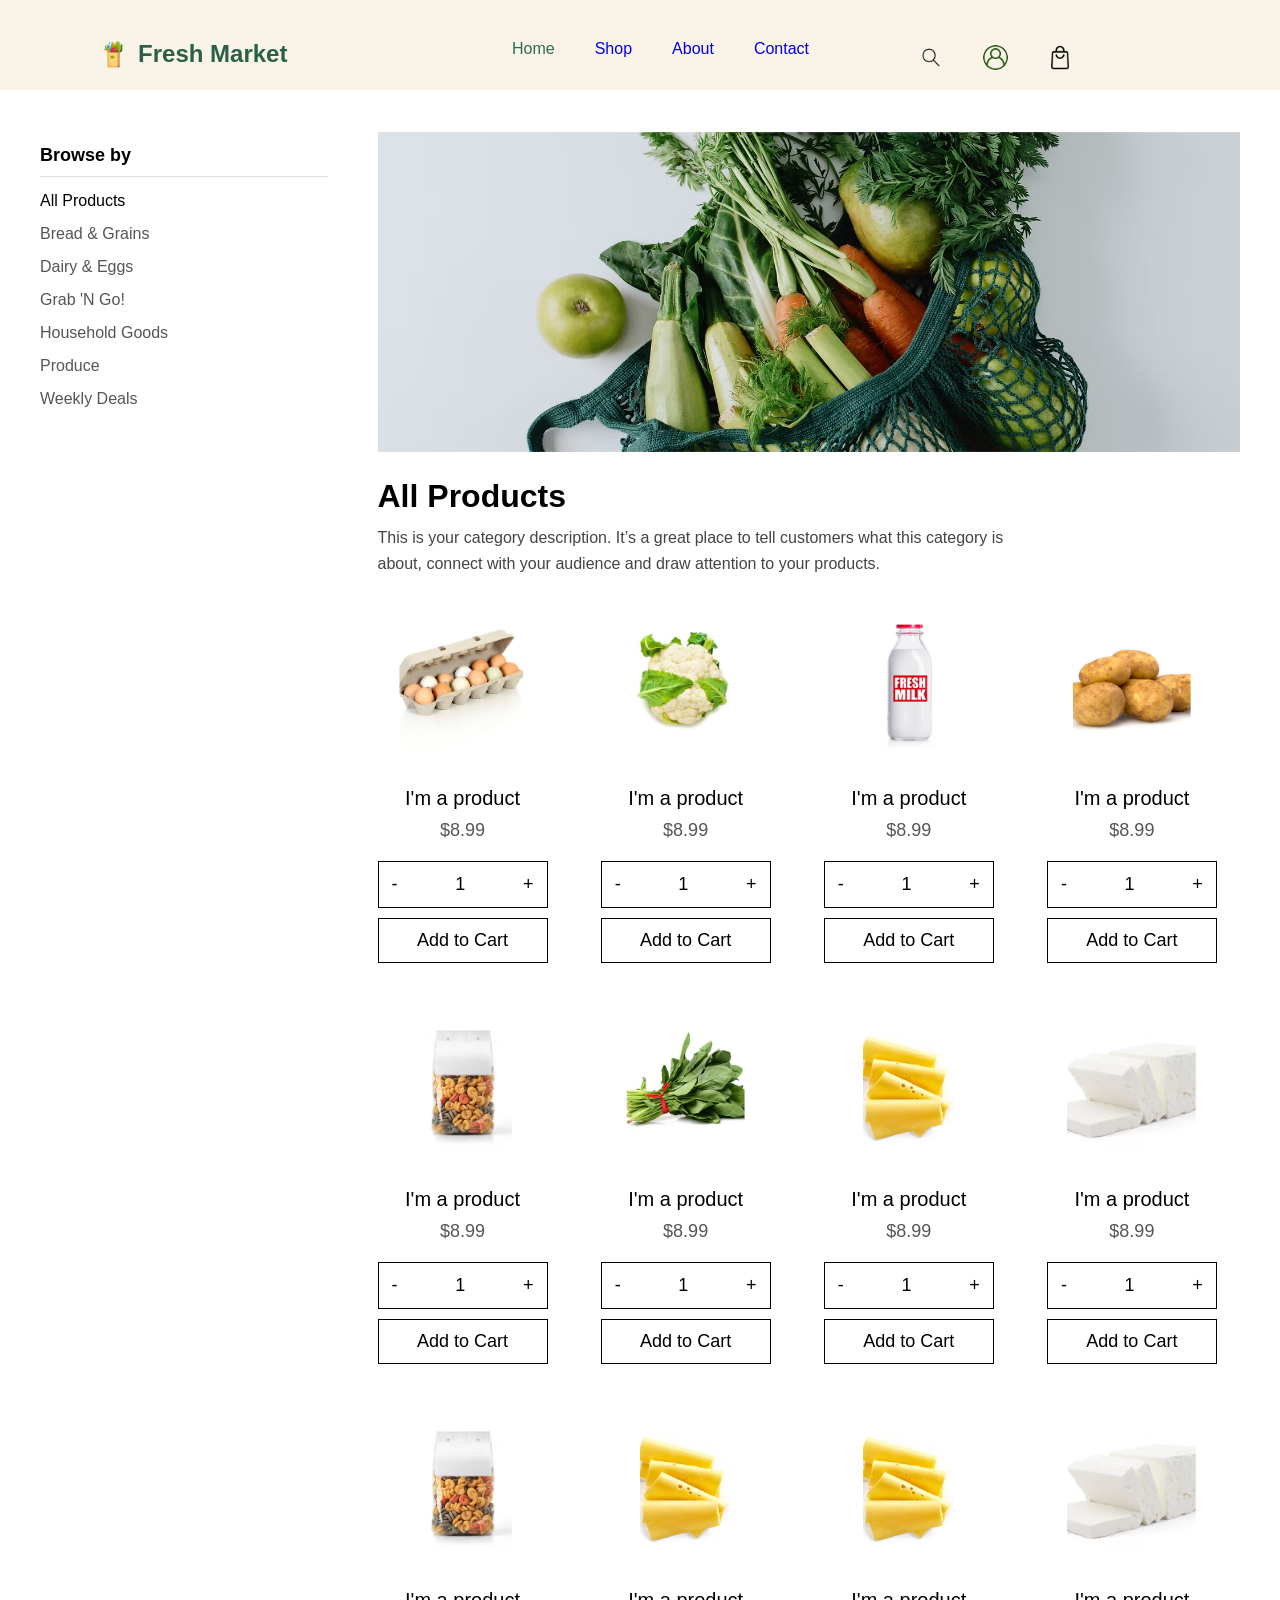
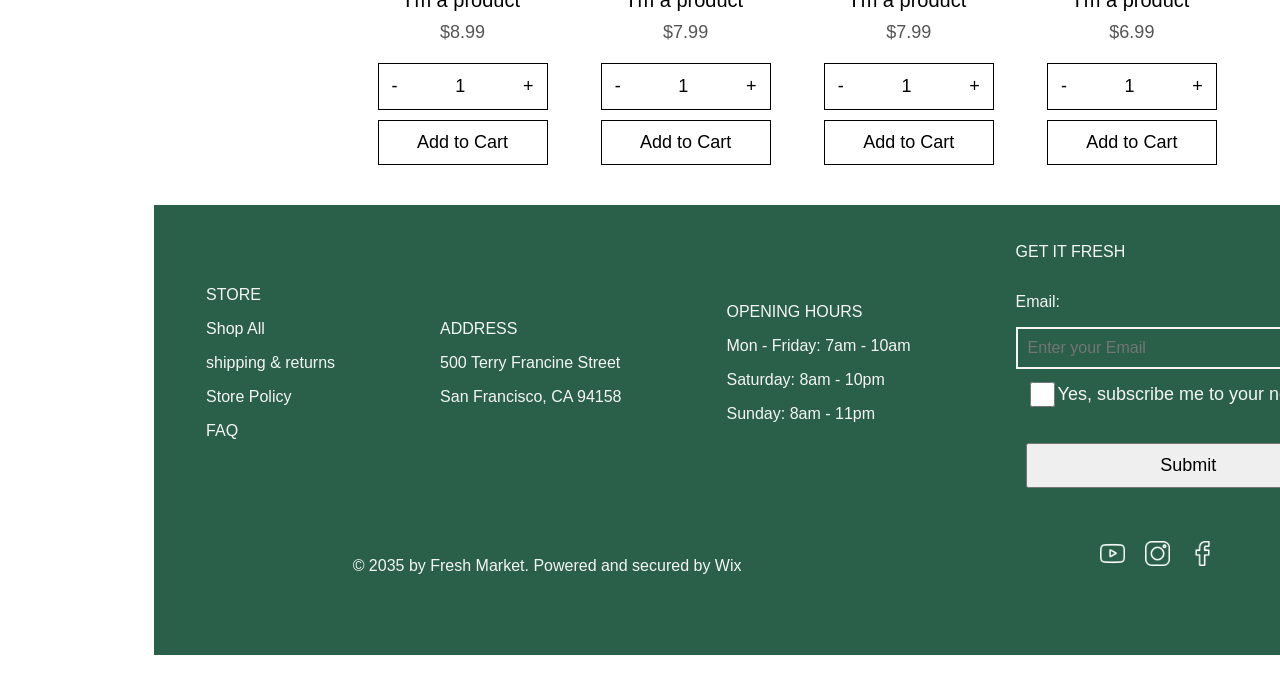
<file: shop.html>
<!DOCTYPE html>
<html lang="en">

<head>
    <meta charset="UTF-8">
    <meta name="viewport" content="width=device-width, initial-scale=1.0">
    <title>Document</title>
    <link rel="stylesheet" href="shop.css">
</head>

<body>
    <div id="navbar">

        <div id="navbar1">
            <img id="bag" src="./assets/shopping-bag.png" />
            <h2>Fresh Market</h2>
        </div>

        <div id="navbar2">
            <a href="../index.html" class="active" style="text-decoration: none;">Home</a>
            <a href="shop.html" style="text-decoration: none;">Shop</a>
            <a href="about.html" style="text-decoration: none;">About</a>
            <a href="contact.html" style="text-decoration: none;">Contact</a>
        </div>
        

        <div id="navbar3">
            <img id='search' src="./assets/search.png" />
            <img id="user" src="./assets/user-interface.png" />
            <img id='shopping' src="./assets/bag.png" />

        </div>

    </div>

    <div class="shop-layout">

        <div class="sidebar">
            <div class="browse-section">
                <h2>Browse by</h2>
                <hr>
                <ul>
                    <li><a href="#" class="active-link">All Products</a></li>
                    <li><a href="#">Bread & Grains</a></li>
                    <li><a href="#">Dairy & Eggs</a></li>
                    <li><a href="#">Grab 'N Go!</a></li>
                    <li><a href="#">Household Goods</a></li>
                    <li><a href="#">Produce</a></li>
                    <li><a href="#">Weekly Deals</a></li>
                </ul>
            </div>
        </div>
        <div id="main-content">
            <div class="banner">
                <img src="./shop/Screenshot 2026-03-10 at 6.16.29 PM.png" />
            </div>

            <div class="heading">
                <h1>All Products</h1>
                <p>This is your category description. It’s a great place to tell customers what this category is<br>
                    about,
                    connect with your audience and draw attention to your products.
                </p>
            </div>
            <div class="grid-container">
                <div id="product">
                    <img class="product-image" src="./shop/Screenshot 2026-03-11 at 11.32.15 AM.png" alt="Product" />


                    <div class="productDetails">
                        <p class="title">I'm a product</p>
                        <p class="price"> $8.99</p>

                        <div class="quantity-box">
                            <span class="minus">-</span>
                            <span class="count">1</span>
                            <span class="plus">+</span>
                        </div>

                        <button class="add-btn">Add to Cart</button>
                    </div>
                </div>

                <div id="product">
                    <img class="product-image" src="./shop/Screenshot 2026-03-11 at 11.32.27 AM.png" alt="Product" />


                    <div class="productDetails">
                        <p class="title">I'm a product</p>
                        <p class="price"> $8.99</p>

                        <div class="quantity-box">
                            <span class="minus">-</span>
                            <span class="count">1</span>
                            <span class="plus">+</span>
                        </div>

                        <button class="add-btn">Add to Cart</button>
                    </div>
                </div>

                <div id="product">
                    <img class="product-image" src="./shop/Screenshot 2026-03-11 at 11.32.42 AM.png" alt="Product" />


                    <div class="productDetails">
                        <p class="title">I'm a product</p>
                        <p class="price"> $8.99</p>

                        <div class="quantity-box">
                            <span class="minus">-</span>
                            <span class="count">1</span>
                            <span class="plus">+</span>
                        </div>

                        <button class="add-btn">Add to Cart</button>
                    </div>
                </div>

                <div id="product">
                    <img class="product-image" src="./shop/Screenshot 2026-03-11 at 11.33.12 AM.png" alt="Product" />


                    <div class="productDetails">
                        <p class="title">I'm a product</p>
                        <p class="price"> $8.99</p>

                        <div class="quantity-box">
                            <span class="minus">-</span>
                            <span class="count">1</span>
                            <span class="plus">+</span>
                        </div>

                        <button class="add-btn">Add to Cart</button>
                    </div>
                </div>

                <div id="product">
                    <img class="product-image" src="./shop/Screenshot 2026-03-11 at 11.33.24 AM.png" alt="Product" />


                    <div class="productDetails">
                        <p class="title">I'm a product</p>
                        <p class="price"> $8.99</p>

                        <div class="quantity-box">
                            <span class="minus">-</span>
                            <span class="count">1</span>
                            <span class="plus">+</span>
                        </div>

                        <button class="add-btn">Add to Cart</button>
                    </div>
                </div>

                <div id="product">
                    <img class="product-image" src="./shop/Screenshot 2026-03-11 at 11.33.38 AM.png" alt="Product" />


                    <div class="productDetails">
                        <p class="title">I'm a product</p>
                        <p class="price"> $8.99</p>

                        <div class="quantity-box">
                            <span class="minus">-</span>
                            <span class="count">1</span>
                            <span class="plus">+</span>
                        </div>

                        <button class="add-btn">Add to Cart</button>
                    </div>
                </div>

                <div id="product">
                    <img class="product-image" src="./shop/Screenshot 2026-03-11 at 11.33.52 AM.png" alt="Product" />


                    <div class="productDetails">
                        <p class="title">I'm a product</p>
                        <p class="price"> $8.99</p>

                        <div class="quantity-box">
                            <span class="minus">-</span>
                            <span class="count">1</span>
                            <span class="plus">+</span>
                        </div>

                        <button class="add-btn">Add to Cart</button>
                    </div>
                </div>

                <div id="product">
                    <img class="product-image" src="./shop/Screenshot 2026-03-11 at 11.36.08 AM.png" alt="Product" />


                    <div class="productDetails">
                        <p class="title">I'm a product</p>
                        <p class="price"> $8.99</p>

                        <div class="quantity-box">
                            <span class="minus">-</span>
                            <span class="count">1</span>
                            <span class="plus">+</span>
                        </div>

                        <button class="add-btn">Add to Cart</button>
                    </div>
                </div>

                <div id="product">
                    <img class="product-image" src="./shop/Screenshot 2026-03-11 at 11.33.24 AM.png" alt="Product" />


                    <div class="productDetails">
                        <p class="title">I'm a product</p>
                        <p class="price"> $8.99</p>

                        <div class="quantity-box">
                            <span class="minus">-</span>
                            <span class="count">1</span>
                            <span class="plus">+</span>
                        </div>

                        <button class="add-btn">Add to Cart</button>
                    </div>
                </div>

                <div id="product">
                    <img class="product-image" src="./shop/Screenshot 2026-03-11 at 11.33.52 AM.png" alt="Product" />


                    <div class="productDetails">
                        <p class="title">I'm a product</p>
                        <p class="price"> $7.99</p>

                        <div class="quantity-box">
                            <span class="minus">-</span>
                            <span class="count">1</span>
                            <span class="plus">+</span>
                        </div>

                        <button class="add-btn">Add to Cart</button>
                    </div>
                </div>

                <div id="product">
                    <img class="product-image" src="./shop/Screenshot 2026-03-11 at 11.33.52 AM.png" alt="Product" />


                    <div class="productDetails">
                        <p class="title">I'm a product</p>
                        <p class="price"> $7.99</p>

                        <div class="quantity-box">
                            <span class="minus">-</span>
                            <span class="count">1</span>
                            <span class="plus">+</span>
                        </div>

                        <button class="add-btn">Add to Cart</button>
                    </div>
                </div>

                <div id="product">
                    <img class="product-image" src="./shop/Screenshot 2026-03-11 at 11.36.08 AM.png" alt="Product" />


                    <div class="productDetails">
                        <p class="title">I'm a product</p>
                        <p class="price"> $6.99</p>

                        <div class="quantity-box">
                            <span class="minus">-</span>
                            <span class="count">1</span>
                            <span class="plus">+</span>
                        </div>

                        <button class="add-btn">Add to Cart</button>
                    </div>
                </div>
            </div>
        </div>


    </div>
</body>

<footer>
    <div class="footer-container">
        <div class="footer">
            <div class="footer-store">
                <p>STORE</p>
                <p>Shop All</p>
                <p>shipping & returns</p>
                <p>Store Policy</p>
                <p>FAQ</p>
            </div>
            <div class="footer-address">
                <p>ADDRESS</p>
                <p>500 Terry Francine Street</p>
                <p>San Francisco, CA 94158</p>
            </div>
            <div class="footer-opening-hours">
                <p>OPENING HOURS</p>
                <P>Mon - Friday: 7am - 10am</P>
                <p>Saturday: 8am - 10pm</p>
                <p>Sunday: 8am - 11pm</p>
            </div>

            <div class="footer-getfresh">
                <p>GET IT FRESH</p>
                <p>Email:</p>
                <input class="input1" type="email" name="email" placeholder="Enter your Email">
                <form>
                    <div class="checkbox">
                        <input type="checkbox" id="subscribe" name="subscribe" value="yes">
                        <label for="subscribe">Yes, subscribe me to your newsletter</label>
                    </div>
                    <br>
                    <button class="submit" type="submit">Submit</button>
                </form>
            </div>





        </div>

        <div class="end">
            <p>© 2035 by Fresh Market. Powered and secured by Wix</p>
            <div class="icon">
                <img class="logo" src="./assets/youtube.png" />
                <img class="logo" src="./assets/instagram.png" />
                <img class="logo" src="./assets/facebook.png" />
            </div>

        </div>

    </div>
</footer>

</html>
</file>
<file: style.css>
body{
    margin: 0;
    padding: 0;
    box-sizing: border-box;
    font-family: sans-serif;
    background-color: #FAF4E8;
    
    
}


#navbar{
    position: sticky;
    top: 0;
    z-index: 1000;
    display: flex;
    height:auto;
    width: 100%;
    display: flex;
    justify-content: space-between;
    padding: 10px 0;
    text-align: center;
    background-color: #FAF4E8;
    
   
   
}
#navbar1{
    width:auto;
    height: 25%;
    display: flex;
    align-items: center;
    justify-content: center;
    gap: 15px;
    position: relative;
    flex-direction: row;
    
}

h2{
    color: #2A6049;
}

#bag {
   
    width: 7%;
    height:7%;
}
#navbar1 h2{
    margin-top: 52px;

}
#search{
    width:30%;
    height: 30%;
}
#user{
    width: 30%;
    height: 30%;
    border-radius: 50%;
    filter: invert(26%) sepia(57%) saturate(670%) hue-rotate(60deg) brightness(85%) contrast(95%);
}
#shopping{
    width: 30%;
    height: 30%;
    color: #2A6049;
}

#navbar2{
    display: flex;
    align-items: center;
    gap: 40px;
    left: 40%;
}

#navbar2 a:hover,
#navbar2 .active {
  color: #2f6b4f;
}

#navbar3{
    height: 9vh;
    width: auto;
    display: flex;
    flex-direction: row;
    align-items: center;
    gap:40px;
    margin-top: 17px;
    margin-right: 10%;

}

#navbar3 a {
    margin: 0;
    white-space: nowrap;
    font-size: 20px;
    cursor: pointer;
}

#main-content{
    margin: 0;
    padding-top: 6px;
    background-color:#FAF4E8;
    display: flex;
    flex-direction: column;
    justify-content: center;
    align-items: center; 

}

.carousel-container {
    max-width: 140vh;
    margin: 50px auto 0 auto;
    overflow: hidden;
}

#banner{
    display: flex;
}

.banner-image {
    height: 66vh;
    min-width: 100%; 
    object-fit: cover;
}

#carousel-container2{
    max-width: 134vh;
    min-height: 61vh;
    display: flex;
    gap: 30px;
    align-items: center;
    justify-content: flex-start;
    overflow-x: auto; 
    scroll-behavior: smooth;
    -ms-overflow-style: none;
    scrollbar-width: none;
    background-color:#FAF4E8; 
    margin-top: 35px;
}

#carousel-container2 ::-webkit-scrollbar {
    display: none;
}


.product-carousel-wrapper {
    position: relative;
    width: 72%;
    max-width: 90%; 
    margin: auto;
}


.nav-btn {
    position: absolute;
    top: 40%;
    transform: translateY(-50%);
    background-color: transparent;
    color: gray;
    border: none;
    padding: 15px 20px;
    cursor: pointer;
    font-size: 20px;
    z-index: 10;
    transition: background-color 0.3s ease;
}



.prev-btn { left: -40px; }
.next-btn { right: -40px; }


#text{
    display:flex;
    flex-direction: column;
    align-items: center;
    margin-top: 80px;

}





#product {
    width: 300px;
    display: flex;
    flex-direction: column; 
    flex: 0 0 300px;
    align-items: center;
}


.product-image {
    width: 100%;
    background-color: white; 
    padding: 20px;
    box-sizing: border-box;
    min-height: 34vh;
    gap: 5px;
}

.product-image-egg {
    width: 100%;
    background-color: white; 
    padding: 20px;
    box-sizing: border-box;
    height: 64%;
    gap: 5px;
}


.productDetails {
    display: flex;  
    flex-direction: column;
    align-items: center;
    width: 100%;
    margin-top: 15px;
}

.title {
    font-size: 20px;
    margin: 5px 0;
    font-weight: 300;
}

.price {
    font-size: 18px;
    color: #555;
    margin: 5px 0 20px 0;
}


.price del {
    color: #999;
    margin-right: 5px;
}


.quantity-box {
    display: flex;
    justify-content: space-between;
    align-items: center;
    border: 1px solid black;
    width: 100%;
    padding: 10px 15px;
    box-sizing: border-box;
    margin-bottom: 10px;
    font-size: 18px;
}

.quantity-box span {
    cursor: pointer;
}


.add-btn {
    width: 100%;
    border: 1px solid black;
    background-color: transparent;
    padding: 12px;
    font-size: 18px;
    display: flex;
    justify-content: center;
    align-items: center;
    cursor: pointer;
    transition: background-color 0.3s;
}

.add-btn:hover {
    background-color: #eaeaea; 
}

.section-divider{
    border: none; 
    border-top: 1px solid #999999; 
    width: 74%; 
    margin: 50px auto;
    background-color: #FAF4E8;

}

#section-divider {
    background-color: #FAF4E8;
}


.product {
    width: 100%; 
    display: flex;
    flex-direction: column; 
    align-items: center;
}


.shop-section {
    background-color: #ffffff; 
    width: 85%; 
    max-width: 1200px;
    margin: 40px auto; 
    padding: 50px; 
    box-sizing: border-box;
}


.Grab {
    display: flex;
    flex-direction: column;
    justify-content: center;
    align-items: center;
    margin-bottom: 40px; 
    background-color: transparent; 
}


#grab-container {
    display: grid;
    grid-template-columns: repeat(4, 1fr);
    gap: 30px; 
    width: 100%;
    margin: 0 auto;
    background-color: transparent; 
}

.footer1{
    display: grid;
   grid-template-columns: repeat(3, 1fr);
    height: 20%;
    width: 60%;
    gap: 60px;
   
}

#shopping-bag{
    height: 20%;
    width: 20%;
    filter: invert(26%) sepia(57%) saturate(670%) hue-rotate(60deg) brightness(85%) contrast(95%);
}

#truck-delivery{
    height: 20%;
    width: 20%;
    filter: invert(26%) sepia(57%) saturate(670%) hue-rotate(60deg) brightness(85%) contrast(95%);
}

#health-insurance{
    height: 20%;
    width: 20%;
    filter: invert(26%) sepia(57%) saturate(670%) hue-rotate(60deg) brightness(85%) contrast(95%);
}

.paragraph{
    color:#2A6049;
    
}

.footer{
    display: flex;
    justify-content:space-around;
    align-items: center;
    
}

.footer-container{
    display: grid;
    grid-template-columns: repeat(4 1fr);
    height: 50vh;
    width: 140vh;
    margin-left: 12%;
    margin-top: 30px;
    margin-bottom: 30px;
    background-color: #2A6049;

}

.footer-store {
    font-size: medium;
    font-weight: 100;
    font-family: sans-serif;
    color: whitesmoke;

}

.footer-address{
    font-size: medium;
    font-weight: 100;
    font-family: sans-serif;
    color: whitesmoke;

}

.footer-opening-hours{
    font-size: medium;
    font-weight: 100;
    font-family: sans-serif;
    color: whitesmoke;
}

.footer-getfresh{
    font-size: medium;
    font-weight: 100;
    display: flex;
    flex-direction: column;
    font-family: sans-serif;
    color: whitesmoke;  
}

.input1{
    padding: 10px;
    height:auto;
    width: 90%;
    border: 2px solid whitesmoke ;
    background-color: #2A6049;
    font-size: medium;
}

form{
    font-size: medium;
    padding: 10px;
    font-weight: 300;
    
}

.submit{
    margin-top: 15px;
    height: auto;
    width: 100%;
    padding: 10px 70px;
    font-size: large;
    cursor: pointer;
    
}

.checkbox{
    font-size:large;
    font-weight: 100;
    display: flex;
    flex-direction: row;
    align-items: center;

}

.checkbox input {
    width: 25px;
    height: 25px;
}

.end{
    display: flex;
    flex-direction: row;
    justify-content:space-around;
    font-size: medium;
    color: whitesmoke;
    padding: 20px;
}

.icon{
    display: flex;
    flex-direction: row;
    gap: 20px;

}

.logo{
    height: 25px;
    width: 25px;
    filter: brightness(0) invert(1);
    
}


@media (max-width:480px) {

    #navbar{
        flex-direction: column;
        height: auto;
        padding: 10px;
       
    }
    #navbar1{
    height: auto;
    margin-bottom: 10px;
    }
    #bag{
        width: 10%;
        height: 20%;
    }
    #navbar1 h2{
    margin: 0;
    white-space: nowrap;
    font-size: 20px;
    }

    #navbar2{
    display: flex;
        justify-content: center;
        gap: 15px;         
        width: 100%;
        margin-top: 0;      
        position: static; 
        
    }
    #navbar2 a {
        font-size: 14px;
    }

    #navbar3{
        display: none;
    }

    
    #banner{
        width:100%;
        height: 80%;
        object-fit: cover;
       
    }

    .carousel-container{
        margin: 10px;
    }
    .banner-image{
        width: 20%;
        height: 80%;
         border: 1px solid whitesmoke;
        border-radius: 20px;
    }

    #text{
        margin-top: 20px;
        
    }

    #text p{
        margin: 10px;
    }

    #product-carousel-wrapper{
        width: 60%;
        max-width: fit-content;

    }

    .quantity-box{
        width: 70%;
        height: 18%;
        padding: 12px 9px;
    }
    .add-btn{
        width: 70%;
        height: 18%;
        padding: 12px 9px;
    }


    #grab-container{
    display: grid;
       grid-template-columns: repeat(1, 1fr);
    }

    .shop-section{
        padding: 10px;
        border: none;
        border-radius: 20px;
    }

    .footer1{
        grid-template-columns: repeat(1, 1fr);
    }
    .footer-container{
        grid-template-columns: repeat(1, 1fr);
        margin-left: 0;
        height:auto;
        width: auto;
    }

    .footer{
        display: flex;
        flex-direction: column;
    }

    .end{
        height: auto;
        width: auto;
        flex-direction: column;
        background-color:#2A6049;
    }

    



    
}
</file>
<file: about.css>
body {
  margin: 0;
  padding: 0;
  box-sizing: border-box;
  font-family: sans-serif;
  background-color: #faf4e8;
}

#navbar {
  position: sticky;
  top: 0;
  z-index: 1000;
  display: flex;
  height: 10vh;
  width: auto;
  display: flex;
  justify-content: space-between;
  padding: 0 100px;
  text-align: center;
  background-color: #faf4e8;
}
#navbar1 {
  width: auto;
  height: 12vh;
  display: flex;
  align-items: center;
  justify-content: center;
  gap: 15px;
  position: relative;
  flex-direction: row;
}

h2 {
  color: #2a6049;
}

#bag {
  width: 10%;
  height: 25%;
}
#search {
  width: 30%;
  height: 30%;
}
#user {
  width: 30%;
  height: 30%;
  border-radius: 50%;
  filter: invert(26%) sepia(57%) saturate(670%) hue-rotate(60deg)
    brightness(85%) contrast(95%);
}
#shopping {
  width: 30%;
  height: 30%;
  color: #2a6049;
}

#navbar2 {
  display: flex;
  align-items: center;
  gap: 40px;
  left: 40%;
  position: absolute;
  margin-top: 40px;
}

#navbar2 a:hover,
#navbar2 .active {
  color: #2f6b4f;
}

#navbar3 {
  height: 9vh;
  width: auto;
  display: flex;
  flex-direction: row;
  align-items: center;
  gap: 40px;
  margin-top: 17px;
  margin-right: 10%;
}

#navbar3 p {
  margin: 0;
  white-space: nowrap;
  font-size: 16px;
  cursor: pointer;
}

.main-content{
    height: 90vh;
    width: 120vh;
    background-color: white;
    display: flex;
    justify-content: center;
    margin-left: 20%;
    margin-top: 4%;

}

.main-content-2{
    display: flex;
    justify-content: center;
    flex-direction: column;
    margin-top: 80px;

}

.main-content-2 h1{
    color:#2A6049;
    
    display: flex;
    flex-direction: column;
    justify-content: center;
    align-items: center;

}
.paragraph1{
    margin-top: 30px;
    text-align: center;
    font-family: Arial, Helvetica, sans-serif;
    font-size:larger;
}

.paragraph2{
    height: 30vh;
    width: 86vh;
    
    text-align: center;
    font-size: larger;
}

.image{
    height: 40vh;
    width: 60vh;
    margin-left: 10%;
}


.footer{
    display: flex;
    justify-content:space-around;
    align-items: center;
    
}

.footer-container{
    display: grid;
    grid-template-columns: repeat(4 1fr);
    height: 50vh;
    width: 140vh;
    margin-left: 12%;
    margin-top: 30px;
    margin-bottom: 30px;
    background-color: #2A6049;

}

.footer-store {
    font-size: medium;
    font-weight: 100;
    font-family: sans-serif;
    color: whitesmoke;

}

.footer-address{
    font-size: medium;
    font-weight: 100;
    font-family: sans-serif;
    color: whitesmoke;

}

.footer-opening-hours{
    font-size: medium;
    font-weight: 100;
    font-family: sans-serif;
    color: whitesmoke;
}

.footer-getfresh{
    font-size: medium;
    font-weight: 100;
    display: flex;
    flex-direction: column;
    font-family: sans-serif;
    color: whitesmoke;  
}

.input1{
    padding: 10px;
    height:auto;
    width: 90%;
    border: 2px solid whitesmoke ;
    background-color: #2A6049;
    font-size: medium;
}

form{
    font-size: medium;
    padding: 10px;
    font-weight: 300;
    
}

.submit{
    margin-top: 15px;
    height: auto;
    width: 100%;
    padding: 10px 70px;
    font-size: large;
    cursor: pointer;
    
}

.checkbox{
    font-size:large;
    font-weight: 100;
    display: flex;
    flex-direction: row;
    align-items: center;

}

.checkbox input {
    width: 25px;
    height: 25px;
}

.end{
    display: flex;
    flex-direction: row;
    justify-content:space-around;
    font-size: medium;
    color: whitesmoke;
    padding: 20px;
}

.icon{
    display: flex;
    flex-direction: row;
    gap: 20px;

}

.logo{
    height: 25px;
    width: 25px;
    filter: brightness(0) invert(1);
    
}

@media (max-width: 480px) {
  #navbar {
    flex-direction: column;
    height: auto;
    padding: 10px;
  }
  #navbar1 {
    height: auto;
    margin-bottom: 10px;
  }
  #bag {
    width: 10%;
    height: 20%;
  }
  #navbar1 h2 {
    margin: 0;
    white-space: nowrap;
    font-size: 20px;
  }

  #navbar2 {
    display: flex;
    justify-content: center;
    gap: 15px;
    width: 100%;
    margin-top: 0;
    position: static;
  }
  #navbar2 a {
    font-size: 14px;
  }

  #navbar3 {
    display: none;
  }

  .main-content{
    height: auto;
    width: auto;
    margin-left: 3px;

  }

  .image{
    height:auto;
    width: 33vh;
    margin-right: 10px;
  }

  .paragraph1{
    height: auto;
    width: 41vh;
    margin-left: 10px;

  }

  .paragraph2{
    height: auto;
    width:41vh;
  }



  .footer1 {
    grid-template-columns: repeat(1, 1fr);
  }
  .footer-container {
    grid-template-columns: repeat(1, 1fr);
    margin-left: 0;
    height: auto;
    width: auto;
  }

  .footer {
    display: flex;
    flex-direction: column;
  }

  .end {
    height: auto;
    width: auto;
    flex-direction: column;
    background-color: #2a6049;
  }
  .product-image{
    max-height: fit-content;
  }
}
</file>
<file: contact.css>
body {
  margin: 0;
  padding: 0;
  box-sizing: border-box;
  font-family: sans-serif;
  background-color: #faf4e8;
}

#navbar {
  position: sticky;
  top: 0;
  z-index: 1000;
  display: flex;
  height: 10vh;
  width: 100%;
  display: flex;
  justify-content: space-between;
  padding: 0 5%;
  text-align: center;
  background-color: #faf4e8;
  box-sizing: border-box;
}
#navbar1 {
  width: auto;
  height: 12vh;
  display: flex;
  align-items: center;
  justify-content: center;
  gap: 15px;
  position: relative;
  flex-direction: row;
}

h2 {
  color: #2a6049;
}

#bag {
  width: 10%;
  height: 25%;
}
#search {
  width: 30%;
  height: 30%;
}
#user {
  width: 30%;
  height: 30%;
  border-radius: 50%;
  filter: invert(26%) sepia(57%) saturate(670%) hue-rotate(60deg)
    brightness(85%) contrast(95%);
}
#shopping {
  width: 30%;
  height: 30%;
  color: #2a6049;
}

#navbar2 {
  display: flex;
  align-items: center;
  gap: 40px;
  left: 40%;
  position: absolute;
  margin-top: 40px;
}

#navbar2 a:hover,
#navbar2 .active {
  color: #2f6b4f;
}

#navbar3 {
  height: 9vh;
  width: auto;
  display: flex;
  flex-direction: row;
  align-items: center;
  gap: 40px;
  margin-top: 17px;
  margin-right: 10%;
}

#navbar3 p {
  margin: 0;
  white-space: nowrap;
  font-size: 16px;
  cursor: pointer;
}

#main-content {
  height: auto;
  width: 85%;
  background-color: white;
  margin: 0 auto;
}
.main-content2 {
  display: flex;
  flex-direction: column;
  justify-content: center;
  align-items: center;
  padding: 150px 0;
}
.main-content2 h1 {
  margin-top: 10px;
  color: #2a6049;
}

.paragraph {
  width: 60%;
  padding: 70px;
}
.paragraph p {
  text-align: center;
  font-size: larger;
}

.underline {
  height: 2px;
  width: 60%;
  background-color: black;
  margin-top: 60px;
}

.details {
  display: grid;
  grid-template-columns: repeat(3, 1fr);
  gap: 30px;
  padding: 0 30px 30px 200px;
  text-align: left;
}

.contact {
  display: flex;
  flex-direction: column;
}
.address {
  display: flex;
  flex-direction: column;
}
.opening-hours {
  display: flex;
  flex-direction: column;
}

.contact-container {
  height: auto;
  width: 100%;
  max-width: 800px;
  margin: 0 auto;
  padding: 20px;
}

.name {
  display: grid;
  grid-template-columns: repeat(2, 1fr);
  gap: 20px;
}
.first-name {
  height: 40px;
  width: 100%;
  padding: 5px 10px;
  box-sizing: border-box;
}
.last-name {
  height: 40px;
  width: 100%;
  padding: 5px 10px;
  box-sizing: border-box;
}

.email {
  display: grid;
  grid-template-columns: repeat(2, 1fr);
  gap: 20px;
}
.email1 {
  height: 40px;
  width: 100%;
  padding: 5px 10px;
  box-sizing: border-box;
}
.subject1 {
  height: 40px;
  width: 100%;
  padding: 5px 10px;
  box-sizing: border-box;
}
.type {
  height: 120px;
  width: 100%;
  padding: 5px 10px;
  box-sizing: border-box;
}

.image {
  height: 70%;
  width: 80%;
  margin-left: 10%;
  
}

.footer {
  display: flex;
  justify-content: space-around;
  align-items: center;
}

.footer-container {
  display: grid;
  grid-template-columns: repeat(4 1fr);
  height: 50vh;
  width: 140vh;
  margin-left: 12%;
  margin-top: 30px;
  margin-bottom: 30px;
  background-color: #2a6049;
}

.footer-store {
  font-size: medium;
  font-weight: 100;
  font-family: sans-serif;
  color: whitesmoke;
}

.footer-address {
  font-size: medium;
  font-weight: 100;
  font-family: sans-serif;
  color: whitesmoke;
}

.footer-opening-hours {
  font-size: medium;
  font-weight: 100;
  font-family: sans-serif;
  color: whitesmoke;
}

.footer-getfresh {
  font-size: medium;
  font-weight: 100;
  display: flex;
  flex-direction: column;
  font-family: sans-serif;
  color: whitesmoke;
}

.input1 {
  padding: 10px;
  height: auto;
  width: 90%;
  border: 2px solid whitesmoke;
  background-color: #2a6049;
  font-size: medium;
}

form {
  font-size: medium;
  padding: 10px;
  font-weight: 300;
}

.submit {
  margin-top: 15px;
  height: auto;
  width: 100%;
  padding: 10px 70px;
  font-size: large;
  cursor: pointer;
}

.checkbox {
  font-size: large;
  font-weight: 100;
  display: flex;
  flex-direction: row;
  align-items: center;
}

.checkbox input {
  width: 25px;
  height: 25px;
}

.end {
  display: flex;
  flex-direction: row;
  justify-content: space-around;
  font-size: medium;
  color: whitesmoke;
  padding: 20px;
}

.icon {
  display: flex;
  flex-direction: row;
  gap: 20px;
}

.logo {
  height: 25px;
  width: 25px;
  filter: brightness(0) invert(1);
}

@media (max-width: 480px) {
  #navbar {
    flex-direction: column;
    height: auto;
    padding: 10px;
  }
  #navbar1 {
    height: auto;
    margin-bottom: 10px;
  }
  #bag {
    width: 10%;
    height: 20%;
  }
  #navbar1 h2 {
    margin: 0;
    white-space: nowrap;
    font-size: 20px;
  }

  #navbar2 {
    display: flex;
    justify-content: center;
    gap: 15px;
    width: 100%;
    margin-top: 0;
    position: static;
  }
  #navbar2 a {
    font-size: 14px;
  }

  #navbar3 {
    display: none;
  }

  .details {
    display: grid;
    grid-template-columns: repeat(1, 1fr);
    padding: 20px;
    text-align: center;
  }
  .name{
    grid-template-columns: repeat(1, 1fr);
  }
  .email{
    grid-template-columns: repeat(1,1fr);
  }

  .first-name{
    width: 70%;
    height:50%;
  }
  .last-name{
    width: 70%;
    height:50%;
  }
  .email1{
    width: 70%;
    height:50%;
  }
  .subject1{
    width: 70%;
    height:50%;
  }
  .type{
    width: 70%;
    height:50%;
  }

  .contact-container{
    align-items: center;
    margin: 0 auto;
    padding: 15px;
  }
  .image{
    margin-bottom: 30px;
  }

  .footer1 {
    grid-template-columns: repeat(1, 1fr);
  }
  .footer-container {
    grid-template-columns: repeat(1, 1fr);
    margin-left: 0;
    height: auto;
    width: auto;
  }

  .footer {
    display: flex;
    flex-direction: column;
  }

  .end {
    height: auto;
    width: auto;
    flex-direction: column;
    background-color: #2a6049;
  }
}
</file>
<file: login.css>
body{
    margin: 0;
    padding: 0;
    box-sizing: border-box;
    font-family: sans-serif;
    background-color:whitesmoke;
    display: flex;
    justify-content: center;
    align-items: center;
}

.main-content{
    margin-top: 10%;
    width: 25%;
    height: 40vh;
    background-color: aqua;
    border: 2px solid black;
    border-radius: 20px;
    display: flex;
    justify-content: center;
    align-items: center;
}

.login-section{
    display: flex;
    flex-direction: column;
    justify-content: center;
    
  
}

.login-section h1{
    margin-left: 70px;
    text-decoration: underline;
}

.login-form{
    display: flex;
    flex-direction: column;
    gap: 10px;
    
    
}

.email{
    font-size: large;
    font-weight: 500;
    height: 40px;
    width: 300px;
    display: flex;
    justify-content: center;
    align-items: center;
    border: 2px solid black;
    border-radius: 10px;
    padding: 3px 20px;
}

.login-button{
    background-color:bisque;
    font-size:x-large;
    margin-top: 15px;
    height: 40px;
    width: 340px;
    border: 2px solid black;
    border-radius: 10px;
    cursor: pointer;
    display: flex;
    align-items: center;
    justify-content: center;
    text-decoration: none;
    
    
}
.login-button:hover{
    background-color:burlywood;
    color:white
}
</file>
<file: shop.css>
body {
  margin: 0;
  padding: 0;
  box-sizing: border-box;
  font-family: sans-serif;
  background-color: white;
}

#navbar {
  position: sticky;
  top: 0;
  z-index: 1000;
  display: flex;
  height: 10vh;
  width: auto;
  display: flex;
  justify-content: space-between;
  padding: 0 100px;
  text-align: center;
  background-color: #faf4e8;
}
#navbar1 {
  width: auto;
  height: 12vh;
  display: flex;
  align-items: center;
  justify-content: center;
  gap: 15px;
  position: relative;
  flex-direction: row;
}

h2 {
  color: #2a6049;
}

#bag {
  width: 10%;
  height: 25%;
}
#search {
  width: 30%;
  height: 30%;
}
#user {
  width: 30%;
  height: 30%;
  border-radius: 50%;
  filter: invert(26%) sepia(57%) saturate(670%) hue-rotate(60deg)
    brightness(85%) contrast(95%);
}
#shopping {
  width: 30%;
  height: 30%;
  color: #2a6049;
}

#navbar2 {
  display: flex;
  align-items: center;
  gap: 40px;
  left: 40%;
  position: absolute;
  margin-top: 40px;
}

#navbar2 a:hover,
#navbar2 .active {
  color: #2f6b4f;
}

#navbar3 {
  height: 9vh;
  width: auto;
  display: flex;
  flex-direction: row;
  align-items: center;
  gap: 40px;
  margin-top: 17px;
  margin-right: 10%;
}

#navbar3 p {
  margin: 0;
  white-space: nowrap;
  font-size: 16px;
  cursor: pointer;
}

.shop-layout {
  display: flex;
  max-width: 1200px;
  margin: 40px auto;
  gap: 50px;
  padding: 0 20px;
  font-family: Arial, sans-serif;
}

.sidebar {
  width: 25%;
  min-width: 220px;
}

.sidebar h2 {
  font-size: 18px;
  margin-bottom: 10px;
  color: #000;
}

.sidebar hr {
  border: none;
  border-top: 1px solid #ddd;
  margin-bottom: 15px;
}

.sidebar ul {
  list-style-type: none;
  padding: 0;
  margin: 0 0 40px 0;
}

.sidebar ul li {
  margin-bottom: 15px;
}

.sidebar ul li a {
  text-decoration: none;
  color: #555;
  font-size: 16px;
}

.sidebar ul li a.active-link {
  color: #000;
}

#main-content {
  width: 75%;
  display: flex;
  flex-direction: column;
}

.banner {
  width: 100%;
}

.banner img {
  width: 100%;
  object-fit: cover;
}

.heading {
  width: 100%;
  padding-top: 20px;
}

.heading h1 {
  font-size: 32px;
  margin-top: 0;
  margin-bottom: 10px;
}

.heading p {
  font-size: 16px;
  line-height: 1.6;
  color: #444;
  margin-top: 0;
}

.grid-container {
  display: grid;
  grid-template-columns: repeat(4, 1fr);
  gap: 30px;
  width: 100%;
}

#product {
  width: 170px;
  display: flex;
  flex-direction: column;
  align-items: center;
  justify-content: flex-start;
}

.product-image {
  max-width: 30vh;
  background-color: white;
  padding: 20px;
  box-sizing: border-box;
  max-height: 20vh;
}

.productDetails {
  display: flex;
  flex-direction: column;
  align-items: center;
  width: 100%;
  margin-top: 10px;
}
.title {
  font-size: 20px;
  margin: 5px 0;
  font-weight: 300;
}

.price {
  font-size: 18px;
  color: #555;
  margin: 5px 0 20px 0;
}

.price del {
  color: #999;
  margin-right: 5px;
}
.quantity-box {
  display: flex;
  justify-content: space-between;
  align-items: center;
  border: 1px solid black;
  width: 100%;

  box-sizing: border-box;
  margin-bottom: 10px;
  font-size: 18px;
  min-height: 25%;
  min-width: 100%;
  padding: 13px;
}

.quantity-box span {
  cursor: pointer;
}

.add-btn {
  min-width: 100%;
  min-height: 25%;
  border: 1px solid black;
  background-color: transparent;
  padding: 10px 35px;
  font-size: 18px;
  cursor: pointer;
  transition: background-color 0.3s;
}

.add-btn:hover {
  color: white;
  background-color: black;
}

.footer{
    display: flex;
    justify-content:space-around;
    align-items: center;
    
}

.footer-container{
    display: grid;
    grid-template-columns: repeat(4 1fr);
    height: 50vh;
    width: 140vh;
    margin-left: 12%;
    margin-top: 30px;
    margin-bottom: 30px;
    background-color: #2A6049;

}

.footer-store {
    font-size: medium;
    font-weight: 100;
    font-family: sans-serif;
    color: whitesmoke;

}

.footer-address{
    font-size: medium;
    font-weight: 100;
    font-family: sans-serif;
    color: whitesmoke;

}

.footer-opening-hours{
    font-size: medium;
    font-weight: 100;
    font-family: sans-serif;
    color: whitesmoke;
}

.footer-getfresh{
    font-size: medium;
    font-weight: 100;
    display: flex;
    flex-direction: column;
    font-family: sans-serif;
    color: whitesmoke;  
}

.input1{
    padding: 10px;
    height:auto;
    width: 90%;
    border: 2px solid whitesmoke ;
    background-color: #2A6049;
    font-size: medium;
}

form{
    font-size: medium;
    padding: 10px;
    font-weight: 300;
    
}

.submit{
    margin-top: 15px;
    height: auto;
    width: 100%;
    padding: 10px 70px;
    font-size: large;
    cursor: pointer;
    
}

.checkbox{
    font-size:large;
    font-weight: 100;
    display: flex;
    flex-direction: row;
    align-items: center;

}

.checkbox input {
    width: 25px;
    height: 25px;
}

.end{
    display: flex;
    flex-direction: row;
    justify-content:space-around;
    font-size: medium;
    color: whitesmoke;
    padding: 20px;
}

.icon{
    display: flex;
    flex-direction: row;
    gap: 20px;

}

.logo{
    height: 25px;
    width: 25px;
    filter: brightness(0) invert(1);
    
}
@media (max-width: 480px) {
  #navbar {
    flex-direction: column;
    height: auto;
    padding: 10px;
  }
  #navbar1 {
    height: auto;
    margin-bottom: 10px;
  }
  #bag {
    width: 10%;
    height: 20%;
  }
  #navbar1 h2 {
    margin: 0;
    white-space: nowrap;
    font-size: 20px;
  }

  #navbar2 {
    display: flex;
    justify-content: center;
    gap: 15px;
    width: 100%;
    margin-top: 0;
    position: static;
  }
  #navbar2 a {
    font-size: 14px;
  }

  #navbar3 {
    display: none;
  }

  .sidebar {
    display: none;
  }
  .shop-layout {
    display: flex;
    justify-content: center;
    align-items: center;
  }

  .grid-container {
    grid-template-columns: repeat(1, 1fr);
    margin-left: 60px;
  }
  .footer1 {
    grid-template-columns: repeat(1, 1fr);
  }
  .footer-container {
    grid-template-columns: repeat(1, 1fr);
    margin-left: 0;
    height: auto;
    width: auto;
  }

  .footer {
    display: flex;
    flex-direction: column;
  }

  .end {
    height: auto;
    width: auto;
    flex-direction: column;
    background-color: #2a6049;
  }
  .product-image{
    max-height: fit-content;
  }
}
</file>
